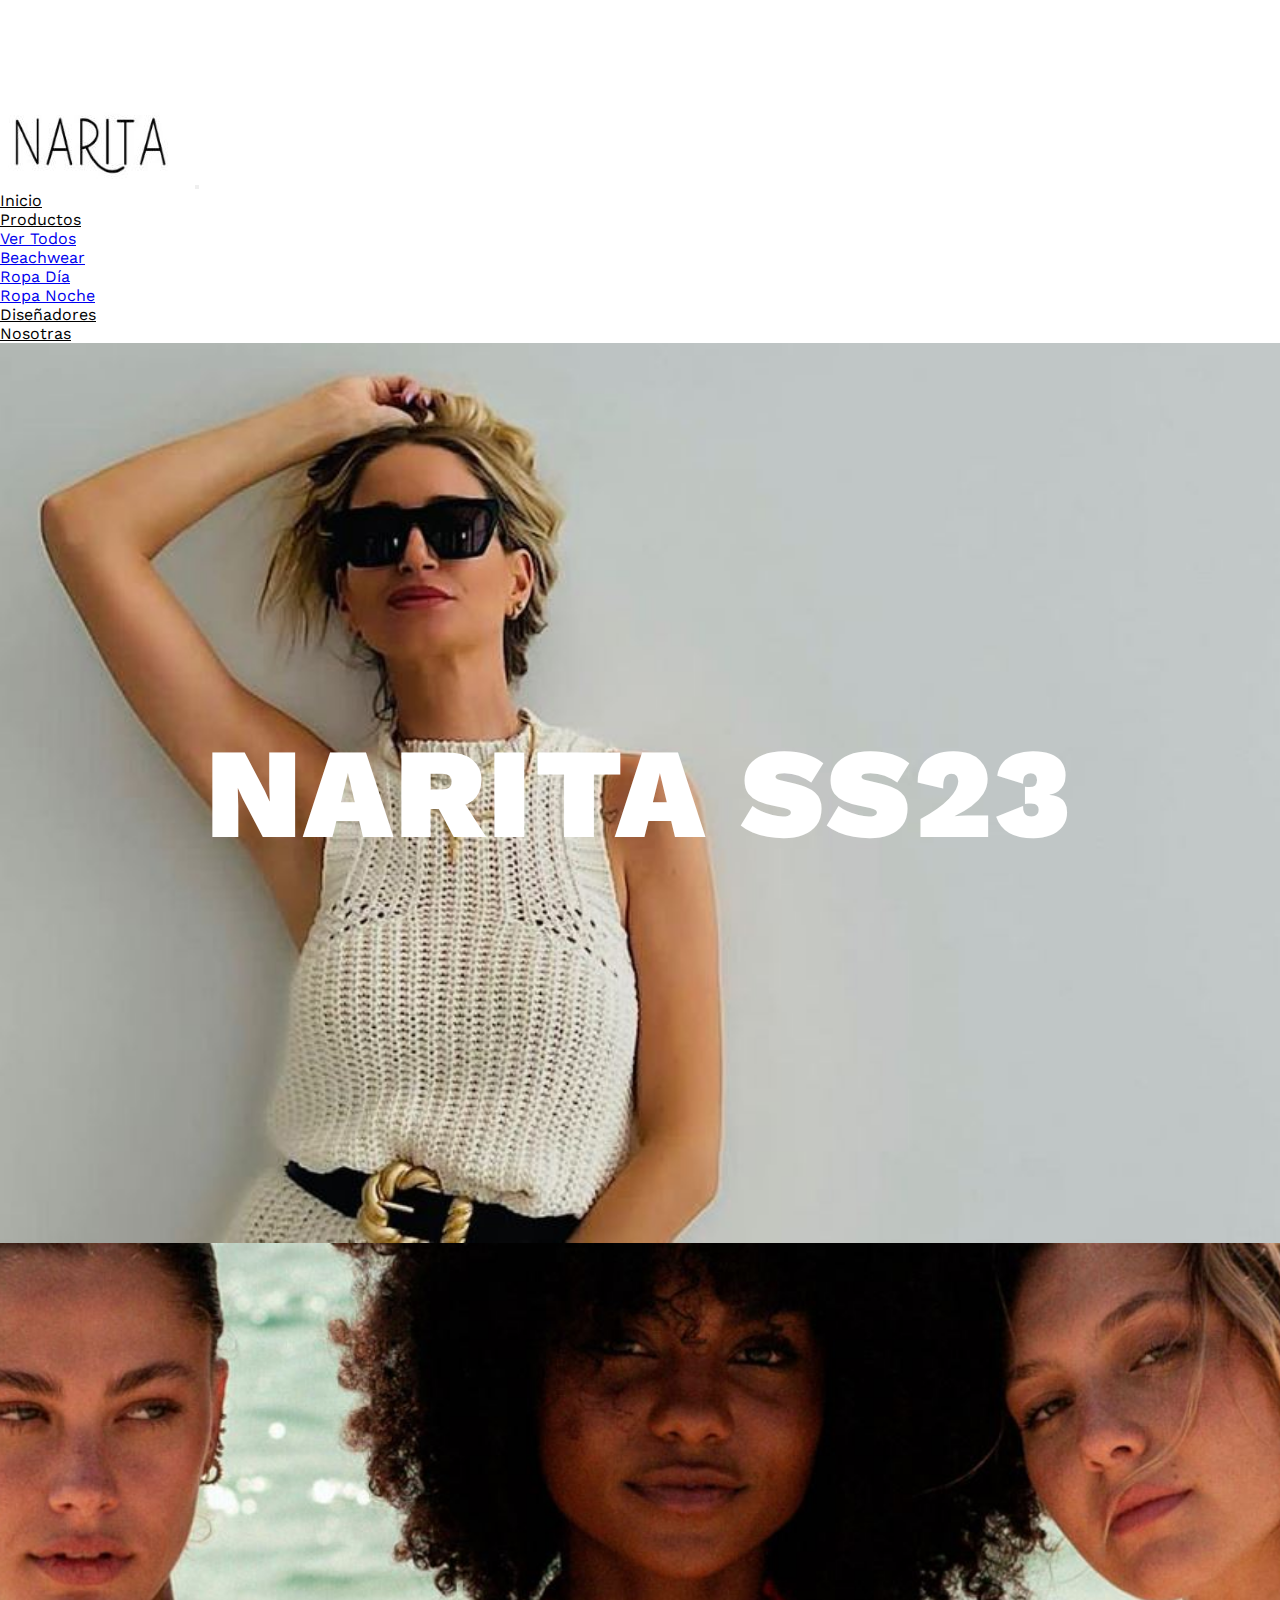
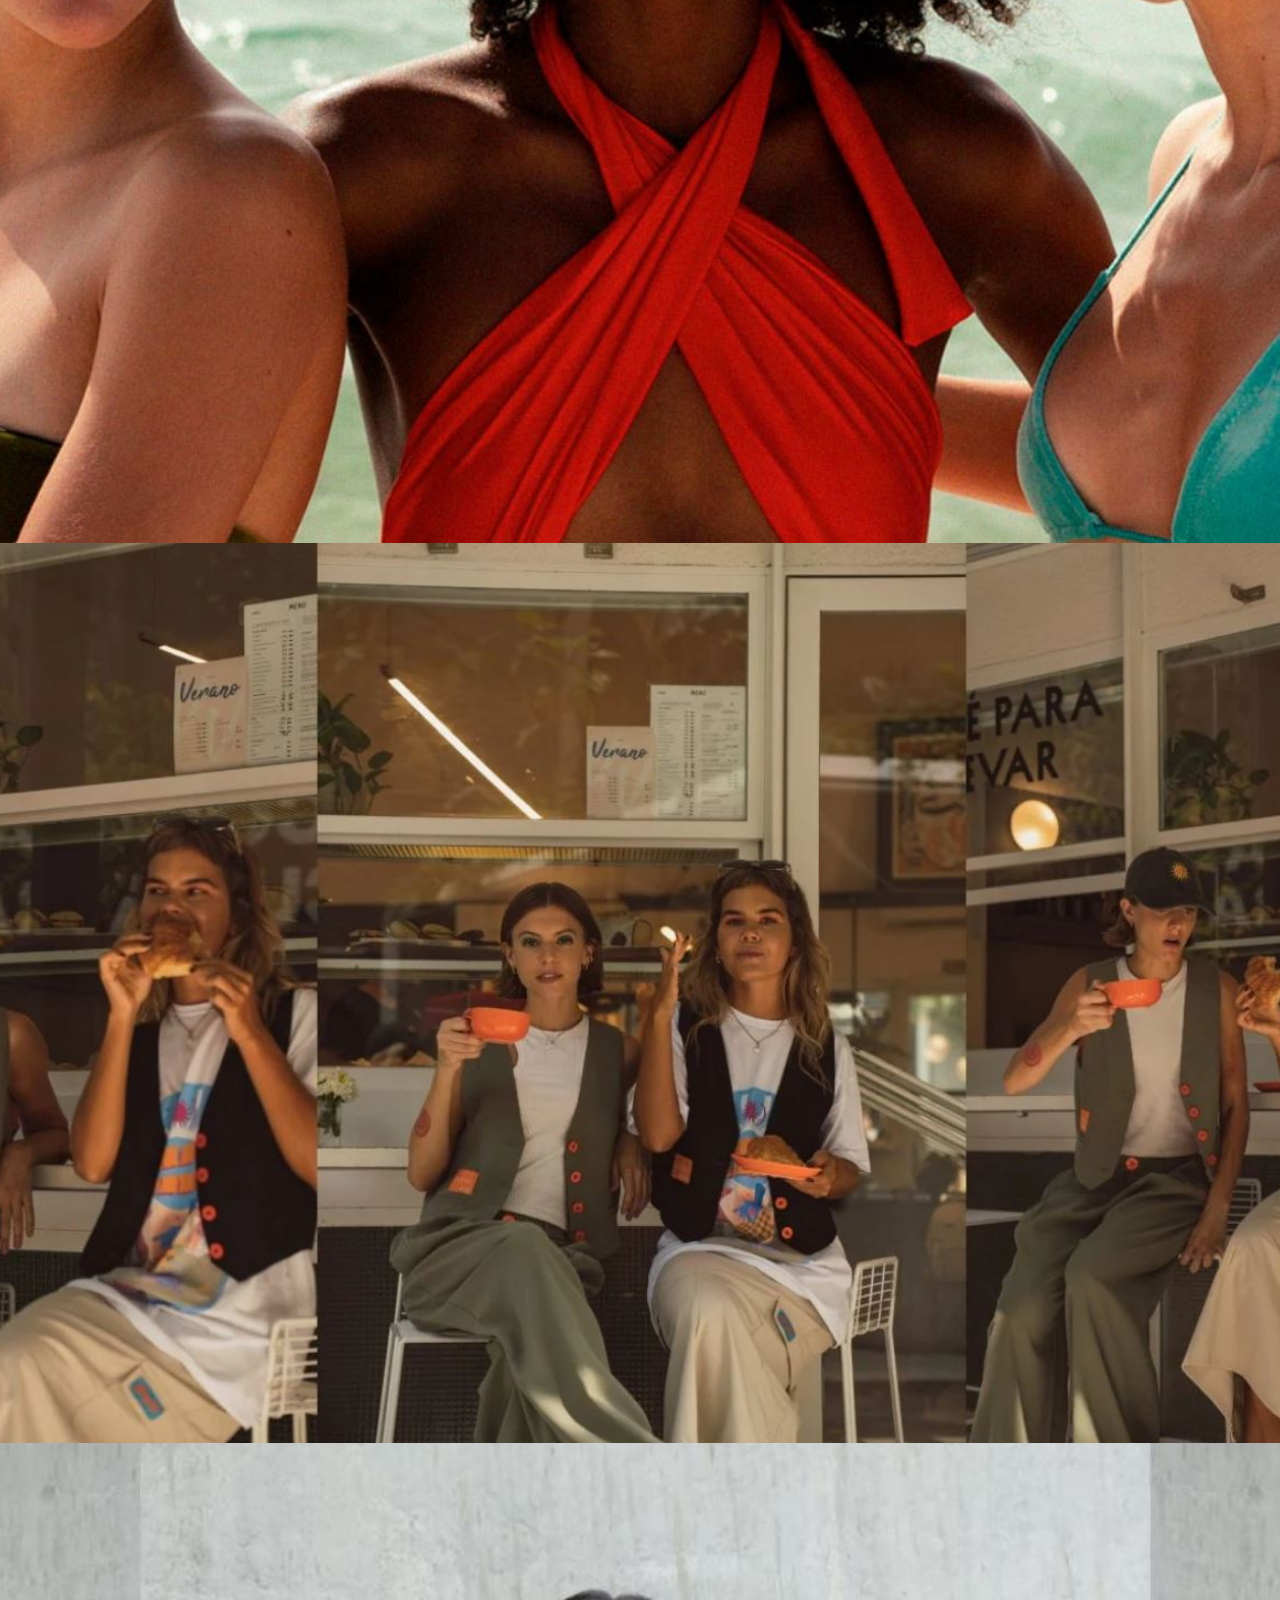
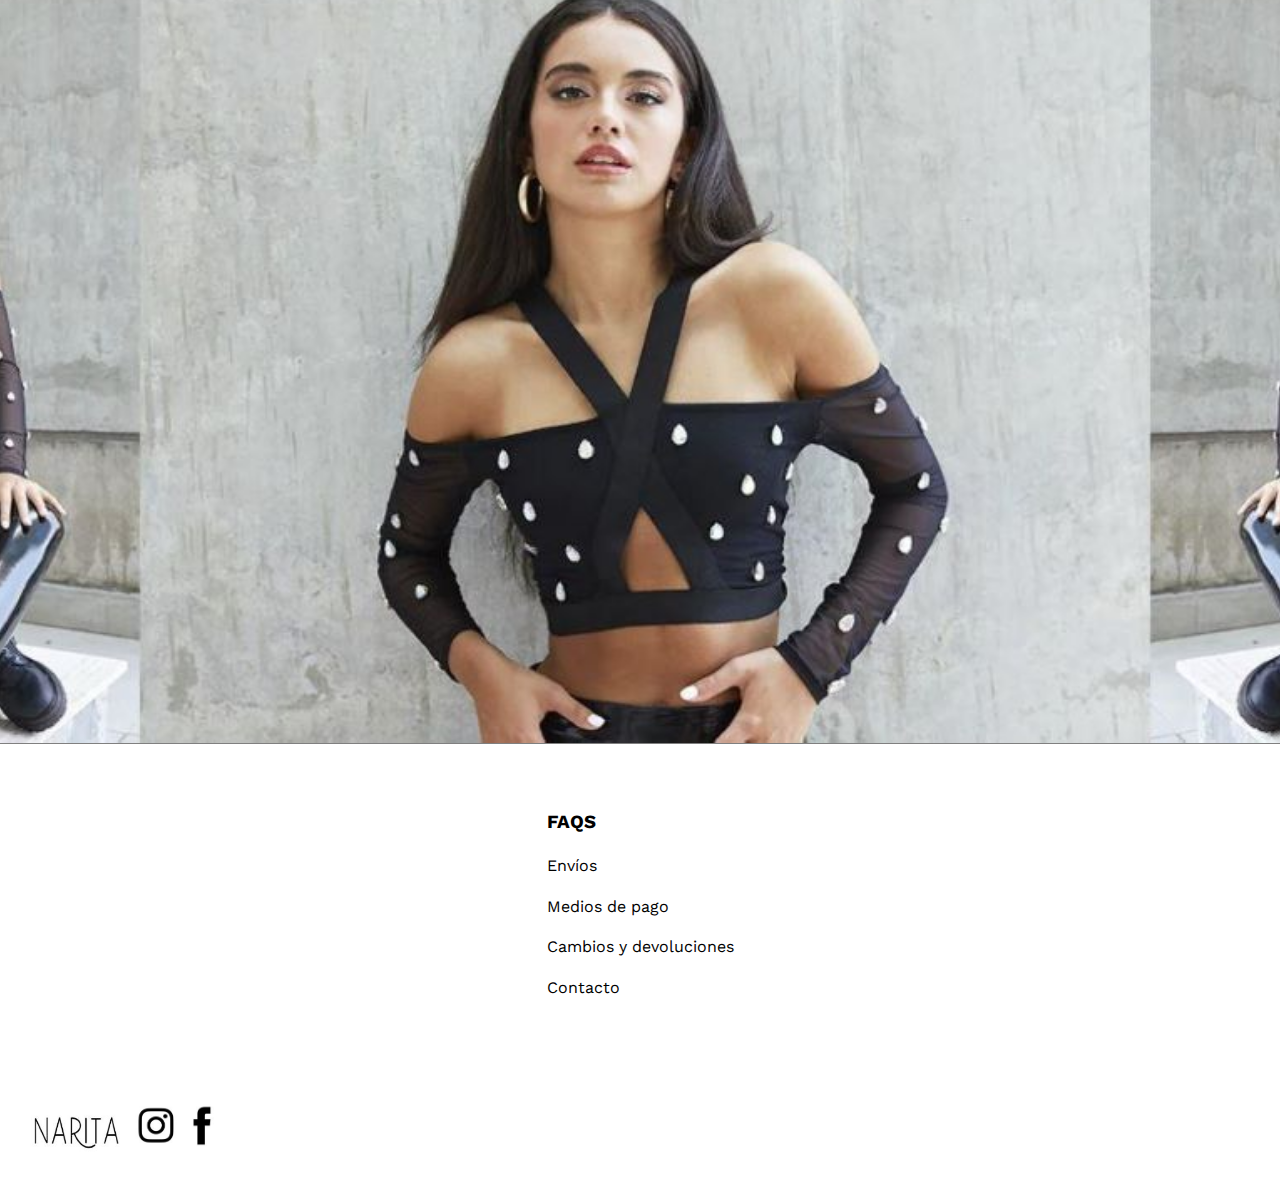
<file: index.html>
<!DOCTYPE html>
<html lang="en">
  <head>
    <meta charset="UTF-8">
    <meta http-equiv="X-UA-Compatible" content="IE=edge">
    <meta name="viewport" content="width=device-width, initial-scale=1.0">
    <link rel="shortcut icon" href="./imagenes/naritafavicon.png" type="image/x-icon">
    <link href="https://cdn.jsdelivr.net/npm/bootstrap@5.3.0-alpha1/dist/css/bootstrap.min.css" rel="stylesheet" integrity="sha384-GLhlTQ8iRABdZLl6O3oVMWSktQOp6b7In1Zl3/Jr59b6EGGoI1aFkw7cmDA6j6gD" crossorigin="anonymous">
    <link rel="stylesheet" href="https://cdn.jsdelivr.net/npm/bootstrap-icons@1.10.3/font/bootstrap-icons.css">
    <link href="https://unpkg.com/aos@2.3.1/dist/aos.css" rel="stylesheet">
    <link rel="stylesheet" href="./sass/style.css">
    <title>Narita - Shop Online</title>
    <meta name="description" content="Ropa y accesorios de moda. Precio y Calidad para looks chics y exclusivos. Envíos a todo el país y Cuotas sin interés.">
    <meta name="keywords" content="Narita, moda, ropa, beachwear, bikini, remeras, básicos, pantalones, Munay, Lamode, Marimba, Chelaloraa, Kenhia, Bonpland, envíos, cuotas sin interés">
  </head>

  <body>
    <header><!--Navegador con logo y menú-->
      <nav class="navbar fixed-top navbar-expand-lg bg-white border border-dark-subtle">
        <div class="container-fluid">
          <a class="navbar-brand " href="./index.html"> <img src="./imagenes/logo_narita.JPG" alt="Logo Narita" class="logonarita-class"></a>
          <button class="navbar-toggler" type="button" data-bs-toggle="collapse" data-bs-target="#navbarNavDropdown" aria-controls="navbarNavDropdown" aria-expanded="false" aria-label="Toggle navigation">
            <span class="navbar-toggler-icon"></span>
          </button>
          <div class="collapse navbar-collapse" id="navbarNavDropdown">
            <ul class="navbar-nav">
              <li class="nav-item">
                <a class="nav-link" aria-current="page" href="./index.html">Inicio</a>
              </li>
              <li class="nav-item dropdown">
                <a class="nav-link dropdown-toggle" href="./paginas/productos.html" role="button" data-bs-toggle="dropdown" aria-expanded="false">Productos</a>
                <ul class="dropdown-menu">
                  <li><a class="dropdown-item" href="./paginas/productos.html">Ver Todos</a></li>
                  <li><a class="dropdown-item" href="./paginas/productos.html#beachwear">Beachwear</a></li>
                  <li><a class="dropdown-item" href="./paginas/productos.html#dia">Ropa Día</a></li>
                  <li><a class="dropdown-item" href="./paginas/productos.html#noche">Ropa Noche</a></li>
                </ul>
              </li>
              <li class="nav-item">
                <a class="nav-link" href="./paginas/disenadores.html">Diseñadores</a>
              </li>
              <li class="nav-item">
                <a class="nav-link" href="./paginas/nosotras.html">Nosotras</a>
              </li>
                      
            </ul>
          </div>
        </div>
      </nav>
    </header>

   <main class="container-index">
      <div class="todos"> 
        <a class="arubro" href="./paginas/productos.html" target="_self"><h1 class="rubro">NARITA SS23</h1></a>
      </div>

      <div class="beach"> 
        <a class="arubro" href="./paginas/productos.html#beachwear" target="_self"><h2 data-aos="zoom-in" data-aos-duration="1500" class="rubro">BEACHWEAR</h2></a>
      </div>

      <div class="day">
        <a class="arubro" href="./paginas/productos.html#dia" target="_self"><h2 data-aos="zoom-in" data-aos-duration="1500" class="rubro">ROPA DÍA</h2></a>
      </div>

      <div class="night" >
        <a class="arubro" href="./paginas/productos.html#noche" target="_self"><h2 data-aos="zoom-in" data-aos-duration="1500" class="rubro">ROPA NOCHE</h2></a>
      </div>
        
                 
    </main>

    <footer>
      <div class="flexcontainer_footer_padre">
        <ul class="flexcontainer_footer">
          <li><h3>FAQS </h3></li>
          <li><a href="./paginas/condiciones.html#envios">Envíos</a></li>
          <li><a href="./paginas/condiciones.html#mediosdepago">Medios de pago</a></li>
          <li><a href="./paginas/condiciones.html#cambiosydevoluciones">Cambios y devoluciones</a></li>
          <li><a href="./paginas/nosotras.html#formulario">Contacto</a></li>
        </ul>
      </div>

      <div class="footer_redes">
        <img src="./imagenes/logo_narita.JPG" alt="Logo Narita">
        <a href="https://www.instagram.com/narita_moda/" target="_blank"><img src="./imagenes/logo_insta.JPG" alt="Logo Instagram"></a>
        <a href="https://www.facebook.com/people/narita_modayestilo/100063295504848/" target="_blank"><img src="./imagenes/logo_face.JPG" alt="Logo Facebook"></a>
        
      </div>
    </footer>
    <script src="https://cdn.jsdelivr.net/npm/bootstrap@5.3.0-alpha1/dist/js/bootstrap.bundle.min.js" integrity="sha384-w76AqPfDkMBDXo30jS1Sgez6pr3x5MlQ1ZAGC+nuZB+EYdgRZgiwxhTBTkF7CXvN" crossorigin="anonymous"></script>
    <script src="https://unpkg.com/aos@2.3.1/dist/aos.js"></script>
    <script>
      AOS.init();
    </script>
  </body>
</html>
</file>
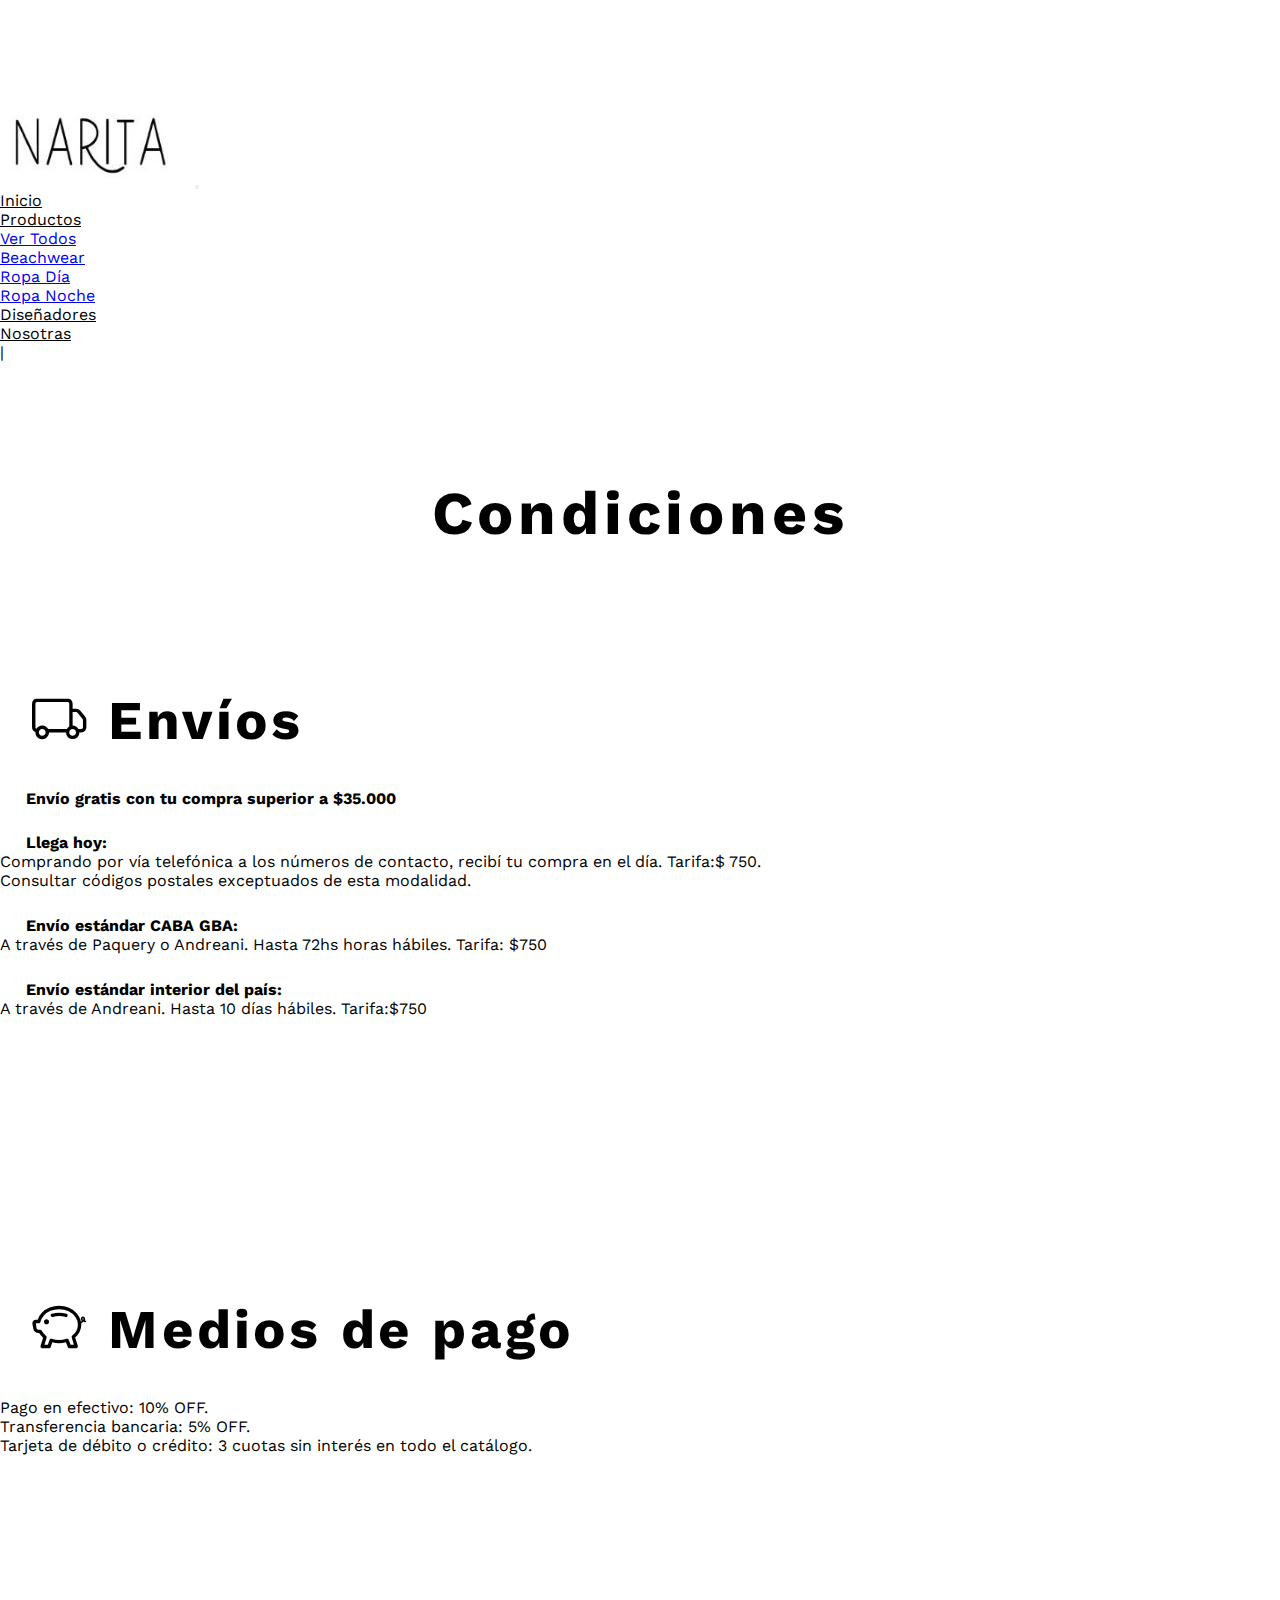
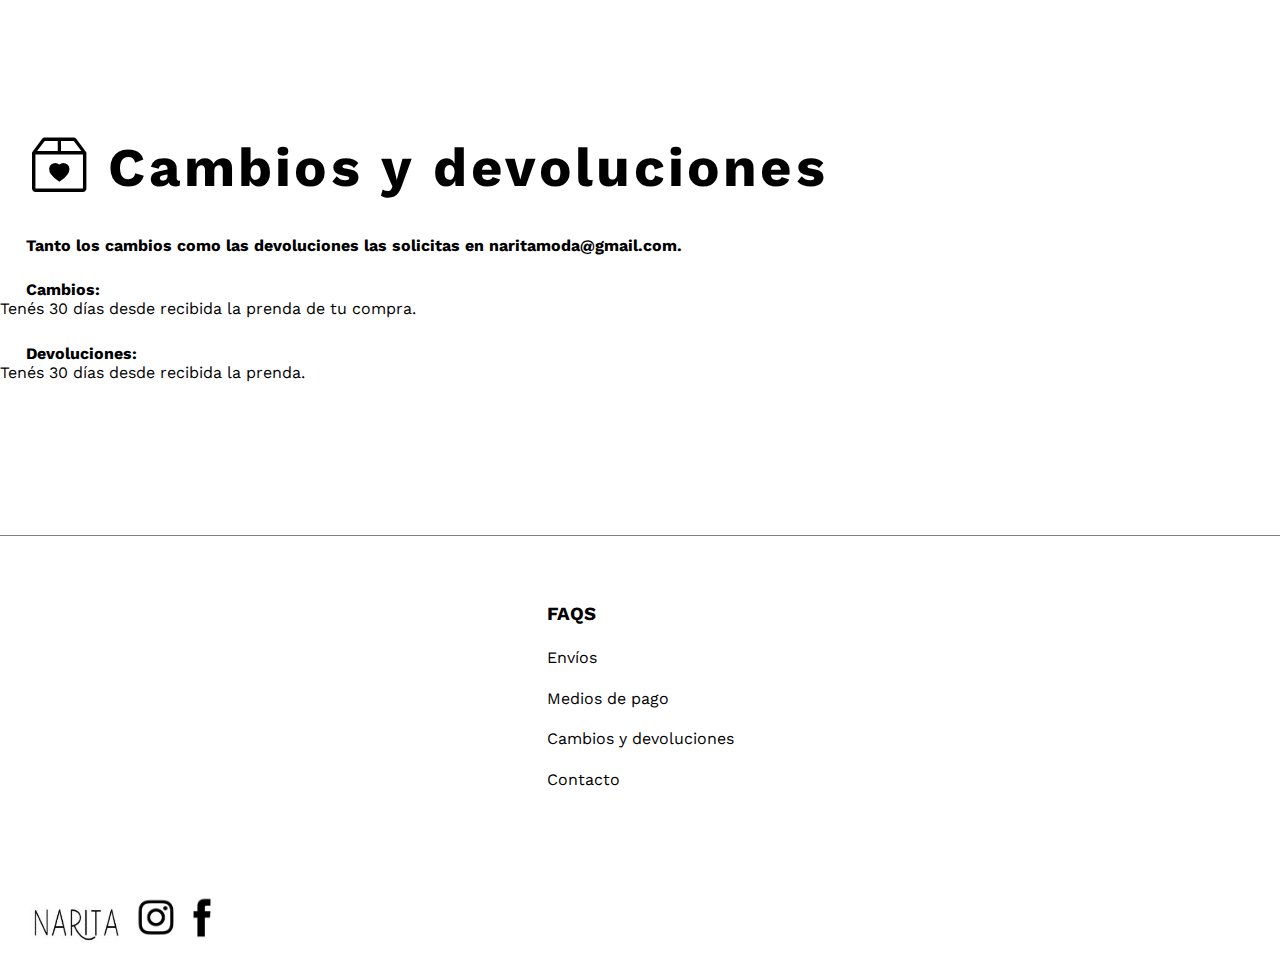
<file: paginas/condiciones.html>
<!DOCTYPE html>
<html lang="en">
  <head>
    <meta charset="UTF-8">
    <meta http-equiv="X-UA-Compatible" content="IE=edge">
    <meta name="viewport" content="width=device-width, initial-scale=1.0">
    <link rel="shortcut icon" href="../imagenes/naritafavicon.png" type="image/x-icon">
    <link href="https://cdn.jsdelivr.net/npm/bootstrap@5.3.0-alpha1/dist/css/bootstrap.min.css" rel="stylesheet" integrity="sha384-GLhlTQ8iRABdZLl6O3oVMWSktQOp6b7In1Zl3/Jr59b6EGGoI1aFkw7cmDA6j6gD" crossorigin="anonymous">
    <link rel="stylesheet" href="https://cdn.jsdelivr.net/npm/bootstrap-icons@1.10.3/font/bootstrap-icons.css">
    <link rel="stylesheet" href="../sass/style.css">
    <title>Condiciones de compra y Envíos Narita</title>
    <meta name="description" content="Shop online con envío a todo el país. Cuotas sin interés, Todos los medios de pago. Envíos bonificados.">
    <meta name="keywords" content="Narita, moda, ropa, beachwear, bikini, remeras, básicos, pantalones, Munay, Lamode, Marimba, Chelaloraa, Kenhia, Bonpland, envíos, cuotas sin interés">
  </head>
    
  <body>
    <header><!--Cabecera con logo y menú-->
      <nav class="navbar fixed-top navbar-expand-lg bg-white border border-dark-subtle">
        <div class="container-fluid">
          <a class="navbar-brand " href="../index.html"> <img src="../imagenes/logo_narita.JPG" alt="Logo Narita" class="logonarita-class"></a>
          <button class="navbar-toggler" type="button" data-bs-toggle="collapse" data-bs-target="#navbarNavDropdown" aria-controls="navbarNavDropdown" aria-expanded="false" aria-label="Toggle navigation">
            <span class="navbar-toggler-icon"></span>
          </button>
          <div class="collapse navbar-collapse" id="navbarNavDropdown">
            <ul class="navbar-nav">
              <li class="nav-item"><a class="nav-link active" aria-current="page" href="../index.html">Inicio</a></li>
              <li class="nav-item dropdown"><a class="nav-link dropdown-toggle" href="./productos.html" role="button" data-bs-toggle="dropdown" aria-expanded="false">Productos</a>
                <ul class="dropdown-menu">
                  <li><a class="dropdown-item" href="./productos.html">Ver Todos</a></li>
                  <li><a class="dropdown-item" href="./productos.html#beachwear">Beachwear</a></li>
                  <li><a class="dropdown-item" href="./productos.html#dia">Ropa Día</a></li>
                  <li><a class="dropdown-item" href="./productos.html#noche">Ropa Noche</a></li>
                </ul>
              </li>
              <li class="nav-item">
                <a class="nav-link" href="./disenadores.html">Diseñadores</a>
              </li>
              <li class="nav-item">
                <a class="nav-link" href="./nosotras.html">Nosotras</a>
              </li>
                    
            </ul>
          </div>
        </div>
      </nav>
    </header>| 

    
    <main>
      <div class="flex-tituloprincipal">
        <h1>Condiciones</h1>
      </div>
         
      <section id="envios" >
        <div class="flex-subtitulo">
          <h2  class="formato-subtitulo espacioparaid"><i class="bi bi-truck"></i> Envíos</h2> 
        </div>
         
        <div class="espacio-parrafos">
          <p  class="negrita">Envío gratis con tu compra superior a $35.000</p>
        </div>

        <div class="espacio-parrafos">
          <p class="negrita">Llega hoy:</P>
          <ul>
            <li><p>Comprando por vía telefónica a los números de contacto, recibí tu compra en el día. Tarifa:$ 750.</p></li>
            <li><p>Consultar códigos postales exceptuados de esta modalidad.</p> </li>
          </ul>
        </div>
                
        <div class="espacio-parrafos">
          <p class="negrita">Envío estándar CABA GBA:</p>
          <ul>
            <li><p>A través de Paquery o Andreani. Hasta 72hs horas hábiles. Tarifa: $750</p></li>
          </ul>
        </div>

        <div class="espacio-parrafos">
          <p class="negrita">Envío estándar interior del país:</p> 
          <ul>
            <li><p>A través de Andreani. Hasta 10 días hábiles. Tarifa:$750</p></li>
          </ul>
        </div>
               
      </section> 
      
      <section id="mediosdepago"  >
        <div class="flex-subtitulo">
          <h2  class="formato-subtitulo espacioparaid"><i class="bi bi-piggy-bank"></i> Medios de pago</h2> 
        </div>
      
       <div class="espacio-parrafos">
         <ul class="items">
           <li><p>Pago en efectivo: 10% OFF.</p></li>
            <li><p>Transferencia bancaria: 5% OFF.</p></li>
            <li><p>Tarjeta de débito o crédito: 3 cuotas sin interés en todo el catálogo.</p></li>
          </ul>
        </div>
            
      </section>

      <section id="cambiosydevoluciones">
        <div class="flex-subtitulo">
         <h2  class="formato-subtitulo espacioparaid"><i class="bi bi-box2-heart"></i> Cambios y devoluciones</h2> 
        </div>

        <div class="espacio-parrafos">
          <p  class="negrita">Tanto los cambios como las devoluciones las solicitas en naritamoda@gmail.com.</p>
        </div>
           
            
        <div class="espacio-parrafos">
          <p class="negrita">Cambios:</p>
          <ul>
            <li><p>Tenés 30 días desde recibida la prenda de tu compra.</p></li>
          </ul>
        </div>
              
       
        <div class="espacio-parrafos">
          <p class="negrita">Devoluciones:</p>
          <ul>
            <li><p>Tenés 30 días desde recibida la prenda.</p></li>
          </ul>
        </div>
      </section>

    </main>
    <footer>
      <div class="flexcontainer_footer_padre">
        <ul class="flexcontainer_footer">
          <li><h3>FAQS </h3></li>
          <li><a href="./condiciones.html#envios">Envíos</a></li>
          <li><a href="./condiciones.html#mediosdepago">Medios de pago</a></li>
          <li><a href="./condiciones.html#cambiosydevoluciones">Cambios y devoluciones</a></li>
          <li><a href="./nosotras.html#formulario">Contacto</a></li>
        </ul>
      </div>

      <div class="footer_redes">
        <img src="../imagenes/logo_narita.JPG" alt="Logo Narita">
        <a href="https://www.instagram.com/narita_moda/" target="_blank"><img src="../imagenes/logo_insta.JPG" alt="Logo Instagram"></a>
        <a href="https://www.facebook.com/people/narita_modayestilo/100063295504848/" target="_blank"><img src="../imagenes/logo_face.JPG" alt="Logo Facebook"></a>
      </div>
    </footer>
        
    <script src="https://cdn.jsdelivr.net/npm/bootstrap@5.3.0-alpha1/dist/js/bootstrap.bundle.min.js" integrity="sha384-w76AqPfDkMBDXo30jS1Sgez6pr3x5MlQ1ZAGC+nuZB+EYdgRZgiwxhTBTkF7CXvN" crossorigin="anonymous"></script>
  </body>
</html>
</file>
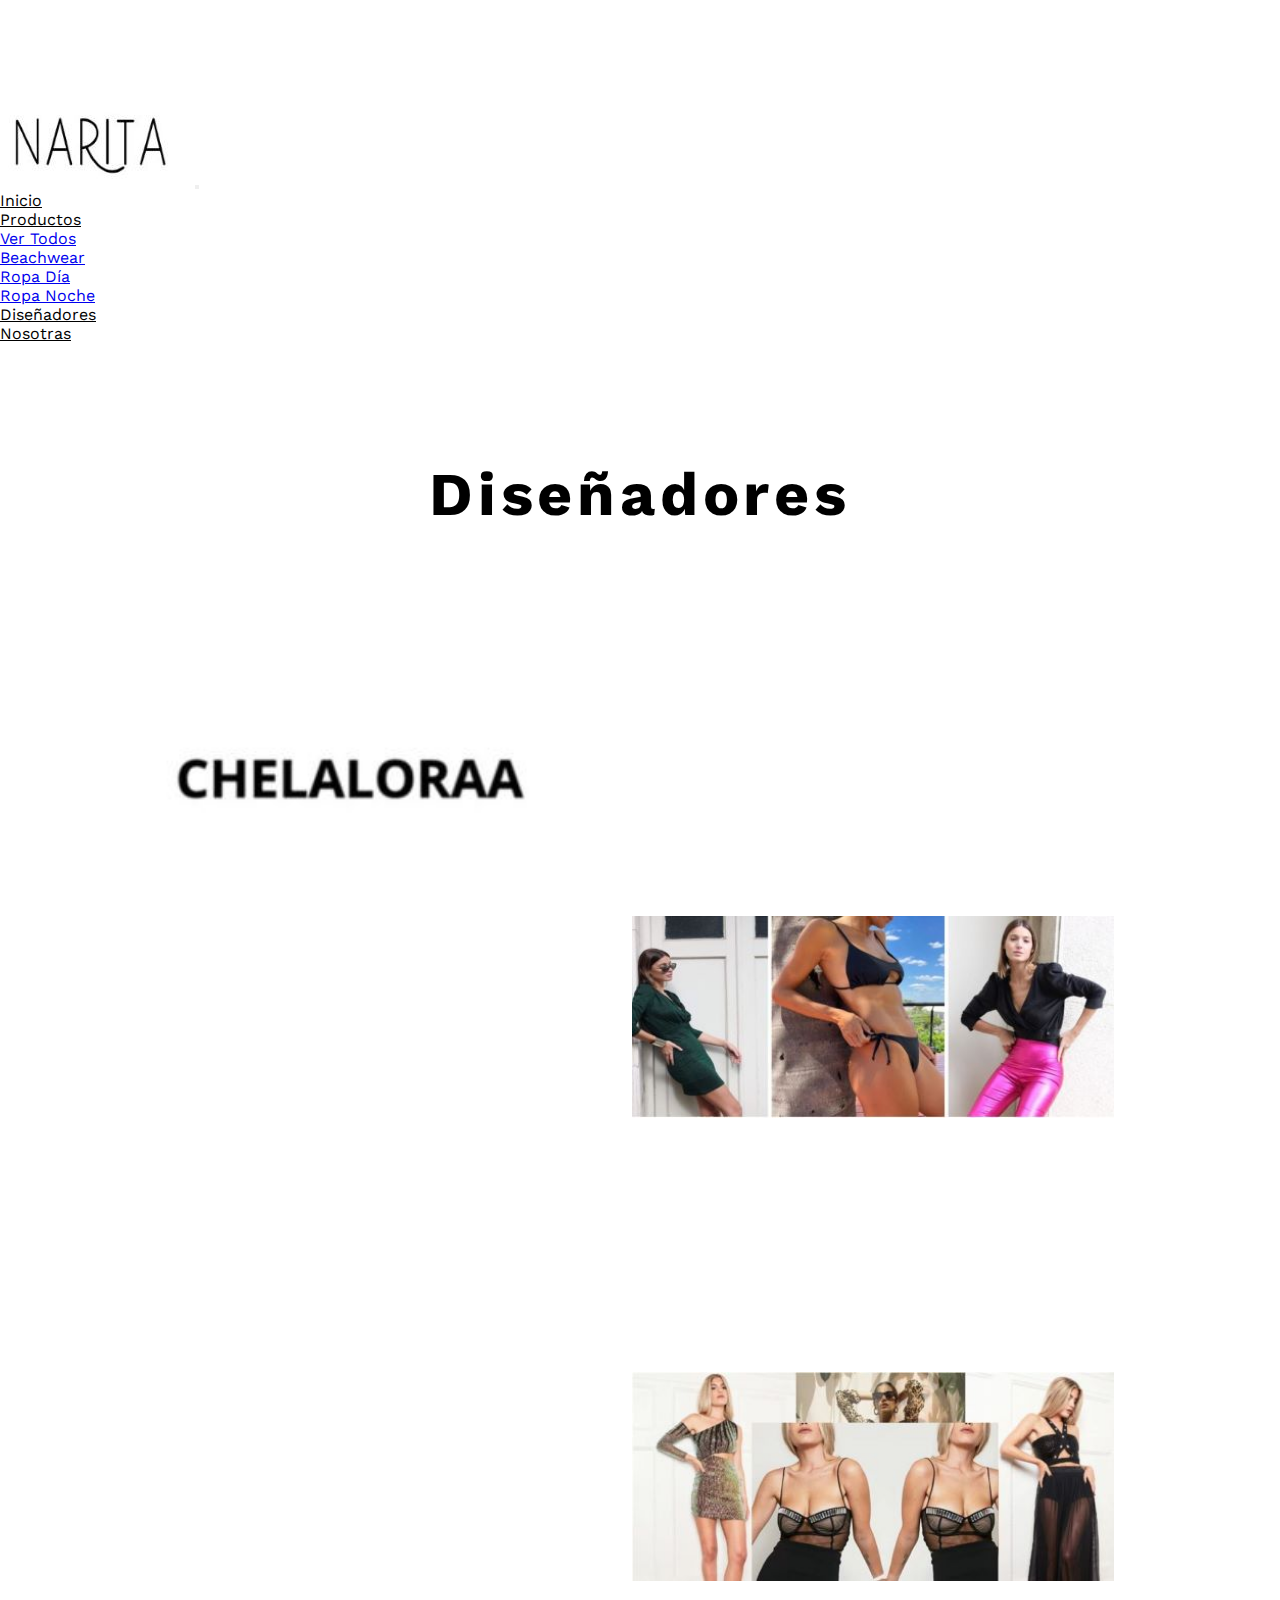
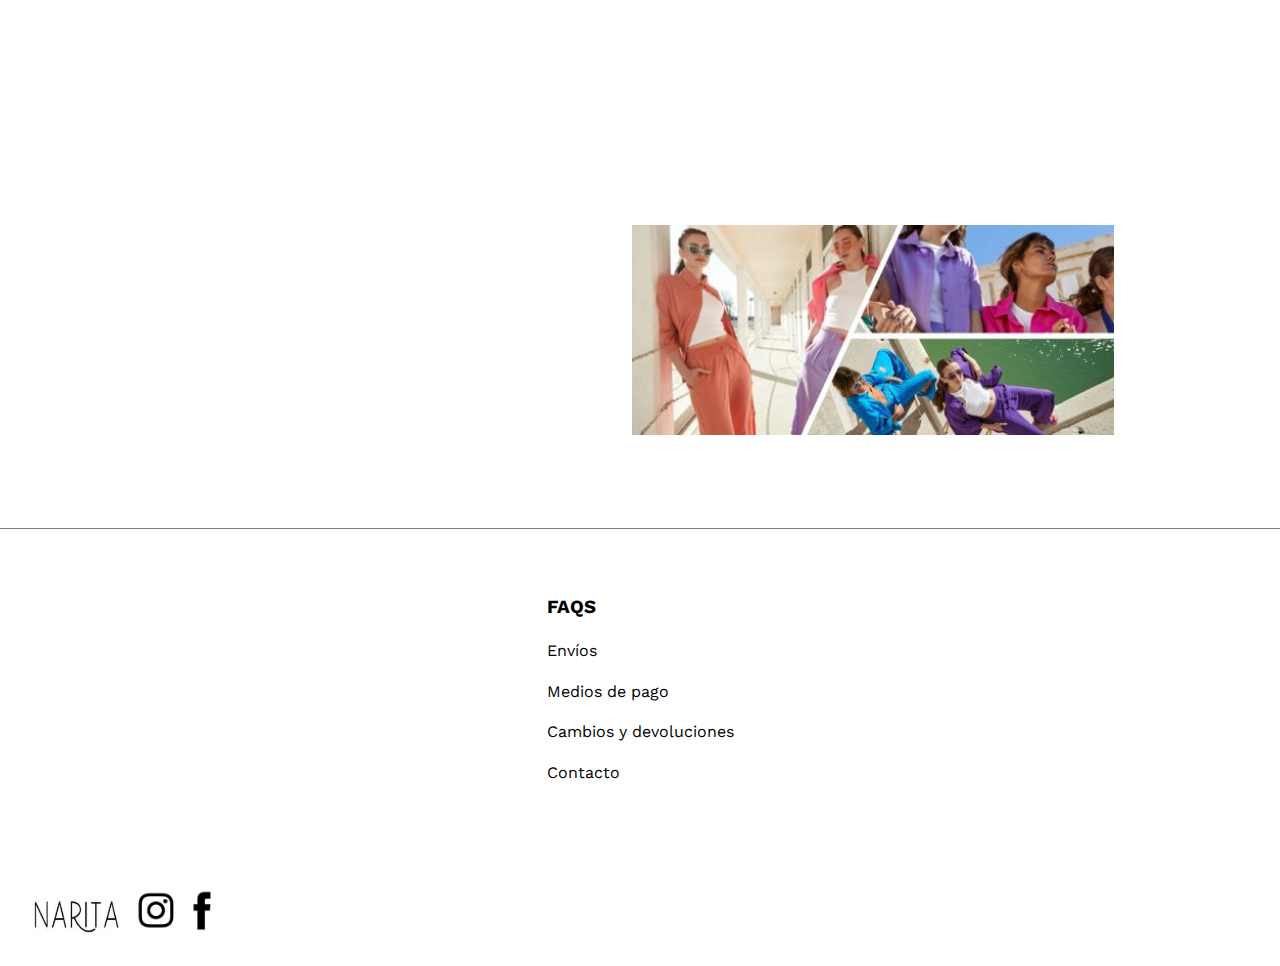
<file: paginas/disenadores.html>
<!DOCTYPE html>
<html lang="en">
    <head>
      <meta charset="UTF-8">
      <meta http-equiv="X-UA-Compatible" content="IE=edge">
      <meta name="viewport" content="width=device-width, initial-scale=1.0">
      <link rel="shortcut icon" href="../imagenes/naritafavicon.png" type="image/x-icon">
      <link href="https://cdn.jsdelivr.net/npm/bootstrap@5.3.0-alpha1/dist/css/bootstrap.min.css" rel="stylesheet" integrity="sha384-GLhlTQ8iRABdZLl6O3oVMWSktQOp6b7In1Zl3/Jr59b6EGGoI1aFkw7cmDA6j6gD" crossorigin="anonymous">
      <link rel="stylesheet" href="https://cdn.jsdelivr.net/npm/bootstrap-icons@1.10.3/font/bootstrap-icons.css">
      <link href="https://unpkg.com/aos@2.3.1/dist/aos.css" rel="stylesheet">
      <link rel="stylesheet" href="../sass/style.css">
      <title>Diseñadores Narita</title>
      <meta name="description" content="Descubrí las mejores marcas de ropa de mujer. Tendencia y moda para looks femeninos, sexys y exclusivos.">
      <meta name="keywords" content="Narita, moda, ropa, beachwear, bikini, remeras, básicos, pantalones, Munay, Lamode, Marimba, Chelaloraa, Kenhia, Bonpland, envíos, cuotas sin interés">
    </head>
    
    <body>
      <header><!--Cabecera con logo y menú-->
        <nav class="navbar fixed-top navbar-expand-lg bg-white border border-dark-subtle">
          <div class="container-fluid">
            <a class="navbar-brand " href="../index.html"> <img src="../imagenes/logo_narita.JPG" alt="Logo Narita" class="logonarita-class"></a>
            <button class="navbar-toggler" type="button" data-bs-toggle="collapse" data-bs-target="#navbarNavDropdown" aria-controls="navbarNavDropdown" aria-expanded="false" aria-label="Toggle navigation">
              <span class="navbar-toggler-icon"></span>
            </button>
            <div class="collapse navbar-collapse" id="navbarNavDropdown">
              <ul class="navbar-nav">
                <li class="nav-item"> <a class="nav-link active" aria-current="page" href="../index.html">Inicio</a>
                </li>
                <li class="nav-item dropdown">
                  <a class="nav-link dropdown-toggle" href="./productos.html" role="button" data-bs-toggle="dropdown" aria-expanded="false">Productos</a>
                  <ul class="dropdown-menu">
                    <li><a class="dropdown-item" href="./productos.html">Ver Todos</a></li>
                    <li><a class="dropdown-item" href="./productos.html#beachwear">Beachwear</a></li>
                    <li><a class="dropdown-item" href="./productos.html#dia">Ropa Día</a></li>
                    <li><a class="dropdown-item" href="./productos.html#noche">Ropa Noche</a></li>
                  </ul>
                </li>
                <li class="nav-item">
                  <a class="nav-link" href="./disenadores.html">Diseñadores</a>
                </li>
                <li class="nav-item">
                  <a class="nav-link" href="./nosotras.html">Nosotras</a>
                </li>
                      
              </ul>
            </div>
          </div>
        </nav>
      </header>

      <main>
        <div class="flex-tituloprincipal">
          <h1 class="formato-titulo">Diseñadores</h1>
        </div>
            
        <div class="gridpadre-disenadores">
          <img data-aos="zoom-in" data-aos-duration="1500" src="../imagenes/logo_chelaloraa.JPG" alt="Logo Chelaloraa">
          <iframe src="https://www.youtube.com/embed/dvaAY2ZC_iU" title="YouTube video player" frameborder="0" allow="accelerometer; autoplay; clipboard-write; encrypted-media; gyroscope; picture-in-picture; web-share" allowfullscreen></iframe>
          
          <img data-aos="zoom-in" data-aos-duration="1500" src="../imagenes/logo_kenhia.JPG" alt="Logo Kenhia"/>
          <img  src="../imagenes/imagen_kenhia.JPG" alt="Modelos usando marca Kenhia"/>     
          
          <img data-aos="zoom-in" data-aos-duration="1500" src="../imagenes/logo_santamarialamode.JPG" alt="Logo Lamode"/>
          <iframe src="https://www.youtube.com/embed/qiWwsm0UZH8" title="YouTube video player" frameborder="0" allow="accelerometer; autoplay; clipboard-write; encrypted-media; gyroscope; picture-in-picture; web-share" allowfullscreen></iframe>
          
          <img data-aos="zoom-in" data-aos-duration="1500" src="../imagenes/logo_laurabonpland.JPG" alt="Logo Laura Bonpland">     
          <img   src="../imagenes/imagen_laurabonpland.JPG" alt="Imágen LB"/>
          
          <img data-aos="zoom-in" data-aos-duration="1500" src="../imagenes/logo_marimba.JPG" alt="Logo Marimba"/>
          <iframe  src="https://www.youtube.com/embed/65J1CU6kIkw" title="YouTube video player" frameborder="0" allow="accelerometer; autoplay; clipboard-write; encrypted-media; gyroscope; picture-in-picture; web-share" allowfullscreen></iframe>
               
          <img data-aos="zoom-in" data-aos-duration="1500" src="../imagenes/logo_munay.JPG" alt="Logo Munay"/>
          <img  src="../imagenes/imagen_munay.JPG" alt="Imágen Munay"/>
                  
        </div>
                    
      </main>

    <footer>
      <div class="flexcontainer_footer_padre">
        <ul class="flexcontainer_footer">
          <li><h3>FAQS </h3></li>
          <li><a href="./condiciones.html#envios">Envíos</a></li>
          <li><a href="./condiciones.html#mediosdepago">Medios de pago</a></li>
          <li><a href="./condiciones.html#cambiosydevoluciones">Cambios y devoluciones</a></li>
          <li><a href="./nosotras.html#formulario">Contacto</a></li>
        </ul>
      </div>

      <div class="footer_redes">
        <img src="../imagenes/logo_narita.JPG" alt="Logo Narita">
        <a href="https://www.instagram.com/narita_moda/" target="_blank"><img src="../imagenes/logo_insta.JPG" alt="Logo Instagram"></a>
        <a href="https://www.facebook.com/people/narita_modayestilo/100063295504848/" target="_blank"><img src="../imagenes/logo_face.JPG" alt="Logo Facebook"></a>
        
      </div>
    </footer>

    <script src="https://cdn.jsdelivr.net/npm/bootstrap@5.3.0-alpha1/dist/js/bootstrap.bundle.min.js" integrity="sha384-w76AqPfDkMBDXo30jS1Sgez6pr3x5MlQ1ZAGC+nuZB+EYdgRZgiwxhTBTkF7CXvN" crossorigin="anonymous"></script>
    
    <script src="https://unpkg.com/aos@2.3.1/dist/aos.js"></script> 
    <script>
      AOS.init();
    </script>
  </body>
</html>
</file>
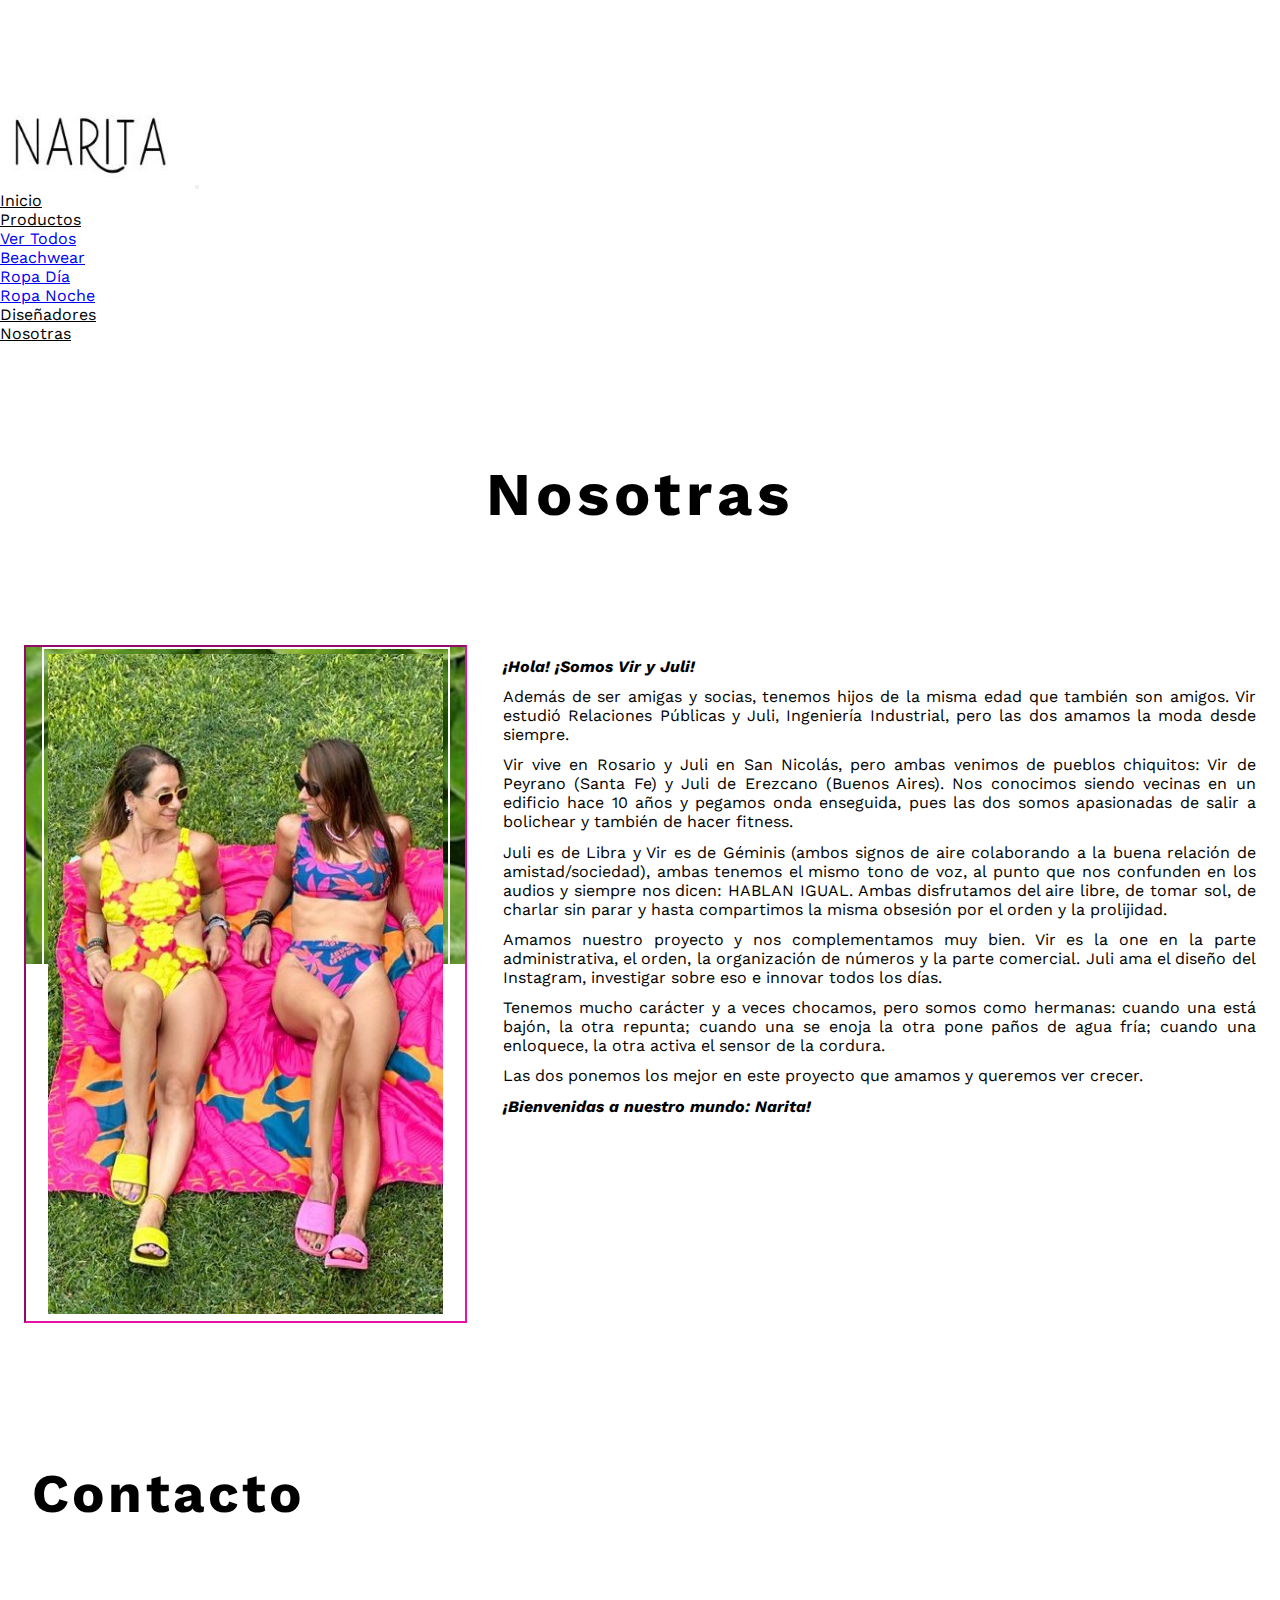
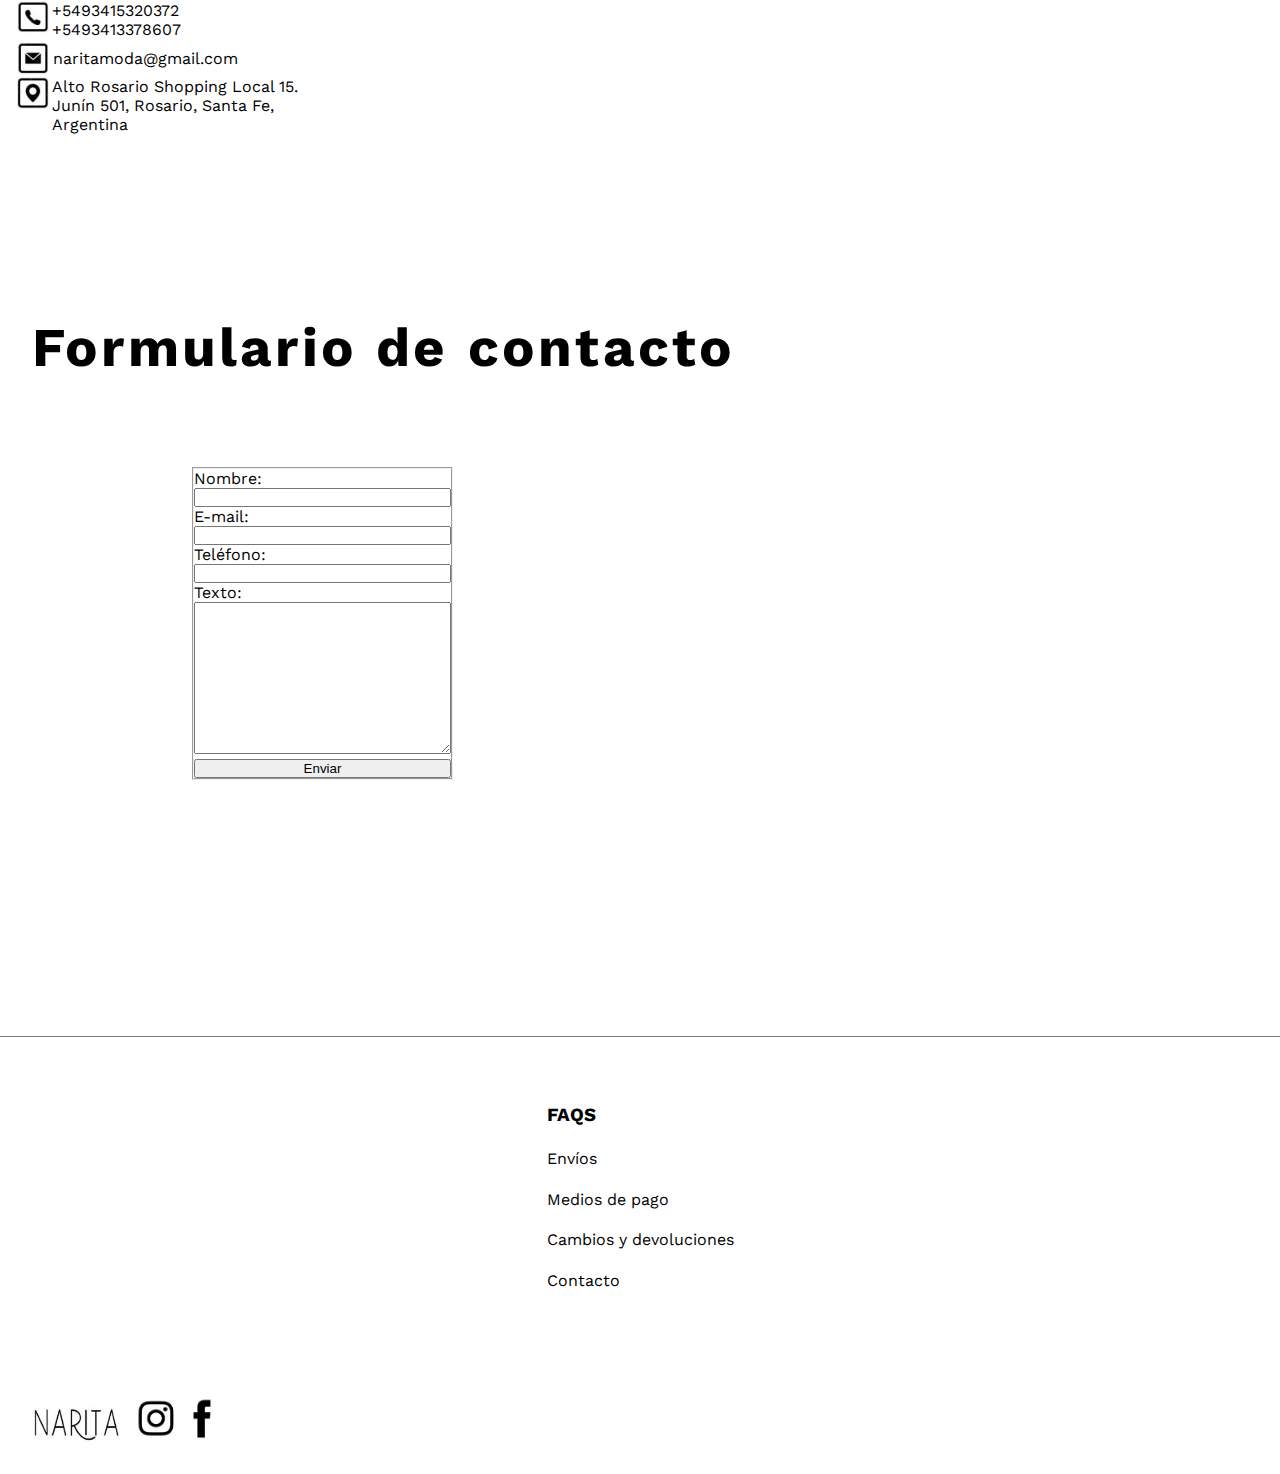
<file: paginas/nosotras.html>
<!DOCTYPE html>
<html lang="en">
  <head>
    <meta charset="UTF-8">
    <meta http-equiv="X-UA-Compatible" content="IE=edge">
    <meta name="viewport" content="width=device-width, initial-scale=1.0">
    <link rel="shortcut icon" href="../imagenes/naritafavicon.png" type="image/x-icon">
    <link href="https://cdn.jsdelivr.net/npm/bootstrap@5.3.0-alpha1/dist/css/bootstrap.min.css" rel="stylesheet" integrity="sha384-GLhlTQ8iRABdZLl6O3oVMWSktQOp6b7In1Zl3/Jr59b6EGGoI1aFkw7cmDA6j6gD" crossorigin="anonymous">
    <link rel="stylesheet" href="https://cdn.jsdelivr.net/npm/bootstrap-icons@1.10.3/font/bootstrap-icons.css">
   
    <link rel="stylesheet" href="../sass/style.css">
    <title>Nosotras Narita</title>
    <meta name="description" content="Sé parte de nuestro proyecto Narita. Contactanos para potenciar tu look con ropa y accesorios más chics y exclusivos.">
    <meta name="keywords" content="Narita, moda, ropa, beachwear, bikini, remeras, básicos, pantalones, Munay, Lamode, Marimba, Chelaloraa, Kenhia, Bonpland, envíos, cuotas sin interés">
    </head>

  <body>
    <header><!--Cabecera con logo y menú-->
      <nav class="navbar fixed-top navbar-expand-lg bg-white border border-dark-subtle">
        <div class="container-fluid">
          <a class="navbar-brand " href="../index.html"> <img src="../imagenes/logo_narita.JPG" alt="Logo Narita" class="logonarita-class"></a>
          <button class="navbar-toggler" type="button" data-bs-toggle="collapse" data-bs-target="#navbarNavDropdown" aria-controls="navbarNavDropdown" aria-expanded="false" aria-label="Toggle navigation">
            <span class="navbar-toggler-icon"></span>
          </button>
          <div class="collapse navbar-collapse" id="navbarNavDropdown">
            <ul class="navbar-nav">
              <li class="nav-item"><a class="nav-link active" aria-current="page" href="../index.html">Inicio</a></li>
              <li class="nav-item dropdown">
                <a class="nav-link dropdown-toggle" href="./productos.html" role="button" data-bs-toggle="dropdown" aria-expanded="false">Productos
                </a>
                <ul class="dropdown-menu">
                  <li><a class="dropdown-item" href="./productos.html">Ver Todos</a></li>
                  <li><a class="dropdown-item" href="./productos.html#beachwear">Beachwear</a></li>
                  <li><a class="dropdown-item" href="./productos.html#dia">Ropa Día</a></li>
                  <li><a class="dropdown-item" href="./productos.html#noche">Ropa Noche</a></li>
                </ul>
              </li>
              <li class="nav-item"><a class="nav-link" href="./disenadores.html">Diseñadores</a></li>
              <li class="nav-item"><a class="nav-link" href="./nosotras.html">Nosotras</a></li>
            </ul>
          </div>
        </div>
      </nav>
    </header>

    <main>  
      <div class="flex-tituloprincipal">
        <h1>Nosotras</h1>
      </div>
           
      <div class="paginacompartida">
        <div class="contenedor-imgnosotras">
          <img class="fotoretrato" src="../imagenes/imagen_nosotras.jpg" alt="Foto fundadoras Narita">
        </div>
        <section class="texto">
          <p class="parrafo-resaltado">¡Hola! ¡Somos Vir y Juli!</p>
          <p>Además de ser amigas y socias, tenemos hijos de la misma edad que también son amigos.
           Vir estudió Relaciones Públicas y Juli, Ingeniería Industrial, pero las dos amamos la moda desde siempre.</p>
          <p>Vir vive en Rosario y Juli en San Nicolás, pero ambas venimos de pueblos chiquitos: Vir de Peyrano (Santa Fe) y Juli de Erezcano (Buenos Aires). Nos conocimos siendo vecinas en un edificio hace 10 años y pegamos onda enseguida, pues las dos somos apasionadas de salir a bolichear y también de hacer fitness.</p>
          <p>Juli es de Libra y Vir es de Géminis (ambos signos de aire colaborando a la buena relación de amistad/sociedad), ambas tenemos el mismo tono de voz, al punto que nos confunden en los audios y siempre nos dicen: HABLAN IGUAL. Ambas disfrutamos del aire libre, de tomar sol, de charlar sin parar y hasta compartimos la misma obsesión por el orden y la prolijidad.</p>
          <p> Amamos nuestro proyecto y nos complementamos muy bien. Vir es la one en la parte administrativa, el orden, la organización de números y la parte comercial. Juli ama el diseño del Instagram, investigar sobre eso e innovar todos los días.</p>
          <p> Tenemos mucho carácter y a veces chocamos, pero somos como hermanas: cuando una está bajón, la otra repunta; cuando una se enoja la otra pone paños de agua fría; cuando una enloquece, la otra activa el sensor de la cordura.</p>            
          <p>Las dos ponemos los mejor en este proyecto que amamos y queremos ver crecer.</p>
          <p class="parrafo-resaltado">¡Bienvenidas a nuestro mundo: Narita!</p>
        </section>

      </div>

      <section id="formulario">
        <div class="flex-subtitulo">
          <h2 class="formato-subtitulo espacioparaid">Contacto</h2>
        </div>
                
        <div class="flex-contacto">
          <div class="itemscontacto">
            <div class="datos-contacto">
              <img  src="../imagenes/icono_telefono.JPG" alt="Ícono de teléfono" >
              <div class="datos-contacto-p">
                <p class="contactop">+5493415320372</p>
                <p class="contactop">+5493413378607</p>
              </div>
            </div>

            <div class="datos-contacto">
              <img  src="../imagenes/icono_mail.JPG" alt="Ícono de mail" >
              <div class="datos-contacto-p">
                <p class="contactop">naritamoda@gmail.com</p>
              </div> 
            </div>
              
            <div class="datos-contacto">
              <img src="../imagenes/icono_ubicacion.JPG" alt="Ícono de ubicación" class="prelativoimg">
              <div class="datos-contacto-p">
                <p>Alto Rosario Shopping Local 15.</p>
                <p>Junín 501, Rosario, Santa Fe, Argentina</p>             
              </div>
            </div>   
          </div>

          <iframe src="https://www.google.com/maps/embed?pb=!1m18!1m12!1m3!1d3348.914978821528!2d-60.66993518598074!3d-32.926844480927!2m3!1f0!2f0!3f0!3m2!1i1024!2i768!4f13.1!3m3!1m2!1s0x95b654abc3ab1d5f%3A0x2f90ce97db2c5a6!2sAlto%20Rosario%20Shopping.!5e0!3m2!1ses-419!2sar!4v1676570844310!5m2!1ses-419!2sar"  style="border:0;" allowfullscreen="" loading="lazy" referrerpolicy="no-referrer-when-downgrade" class="iframe rounded-pill" ></iframe>
        </div>
      </section>
           
      <section>
        <div class="flex-subtitulo">
          <h2 class="formato-subtitulo espacioparaid">Formulario de contacto</h2>
        </div>
              
        <div class="flex-formulario">
          <form action="" >
            <fieldset class="fieldset">
              <label for="nombre" >Nombre:</label>
              <input type="text" id="nombre">

              <label for="mail" >E-mail:</label>
              <input type="email" id="mail" >

              <label for="telefono"label>Teléfono:</label>
              <input type="tel id" id="telefono">

              <label for="texto" class="formato-formulario">Texto:</label>
              <textarea name="" id="texto" cols="30" rows="10"></textarea>
              
              <input type="submit" value="Enviar" id="margen">
            </fieldset>
          </form>
        </div>
      </section>
    </main>

    <footer>
      <div class="flexcontainer_footer_padre">
        <ul class="flexcontainer_footer">
          <li><h3>FAQS </h3></li>
          <li><a href="./condiciones.html#envios">Envíos</a></li>
          <li><a href="./condiciones.html#mediosdepago">Medios de pago</a></li>
          <li><a href="./condiciones.html#cambiosydevoluciones">Cambios y devoluciones</a></li>
          <li><a href="./nosotras.html#formulario">Contacto</a></li>
        </ul>
      </div>

      <div class="footer_redes">
        <img src="../imagenes/logo_narita.JPG" alt="Logo Narita">
        <a href="https://www.instagram.com/narita_moda/" target="_blank"><img src="../imagenes/logo_insta.JPG" alt="Logo Instagram"></a>
        <a href="https://www.facebook.com/people/narita_modayestilo/100063295504848/" target="_blank"><img src="../imagenes/logo_face.JPG" alt="Logo Facebook"></a>
        
      </div>
    </footer>
    <script src="https://cdn.jsdelivr.net/npm/bootstrap@5.3.0-alpha1/dist/js/bootstrap.bundle.min.js" integrity="sha384-w76AqPfDkMBDXo30jS1Sgez6pr3x5MlQ1ZAGC+nuZB+EYdgRZgiwxhTBTkF7CXvN" crossorigin="anonymous"></script>
    
  </body>


</html>
</file>
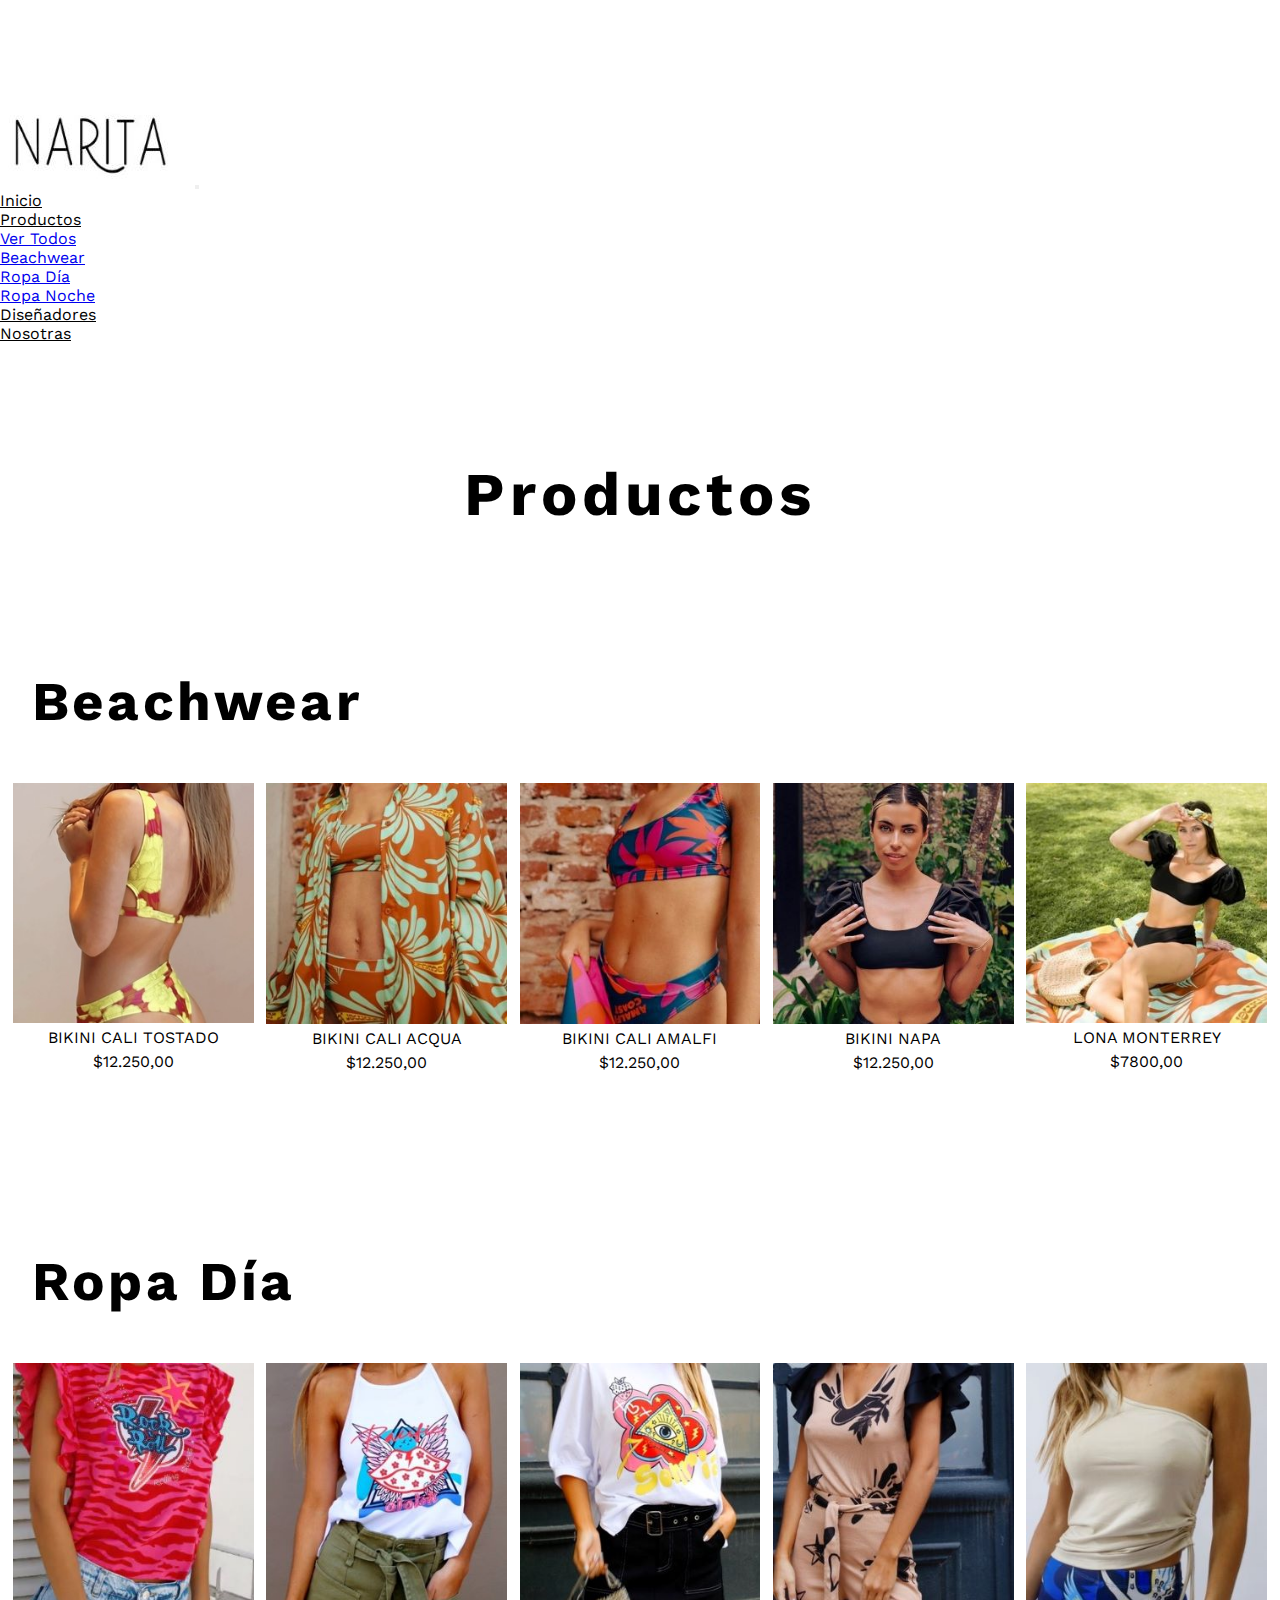
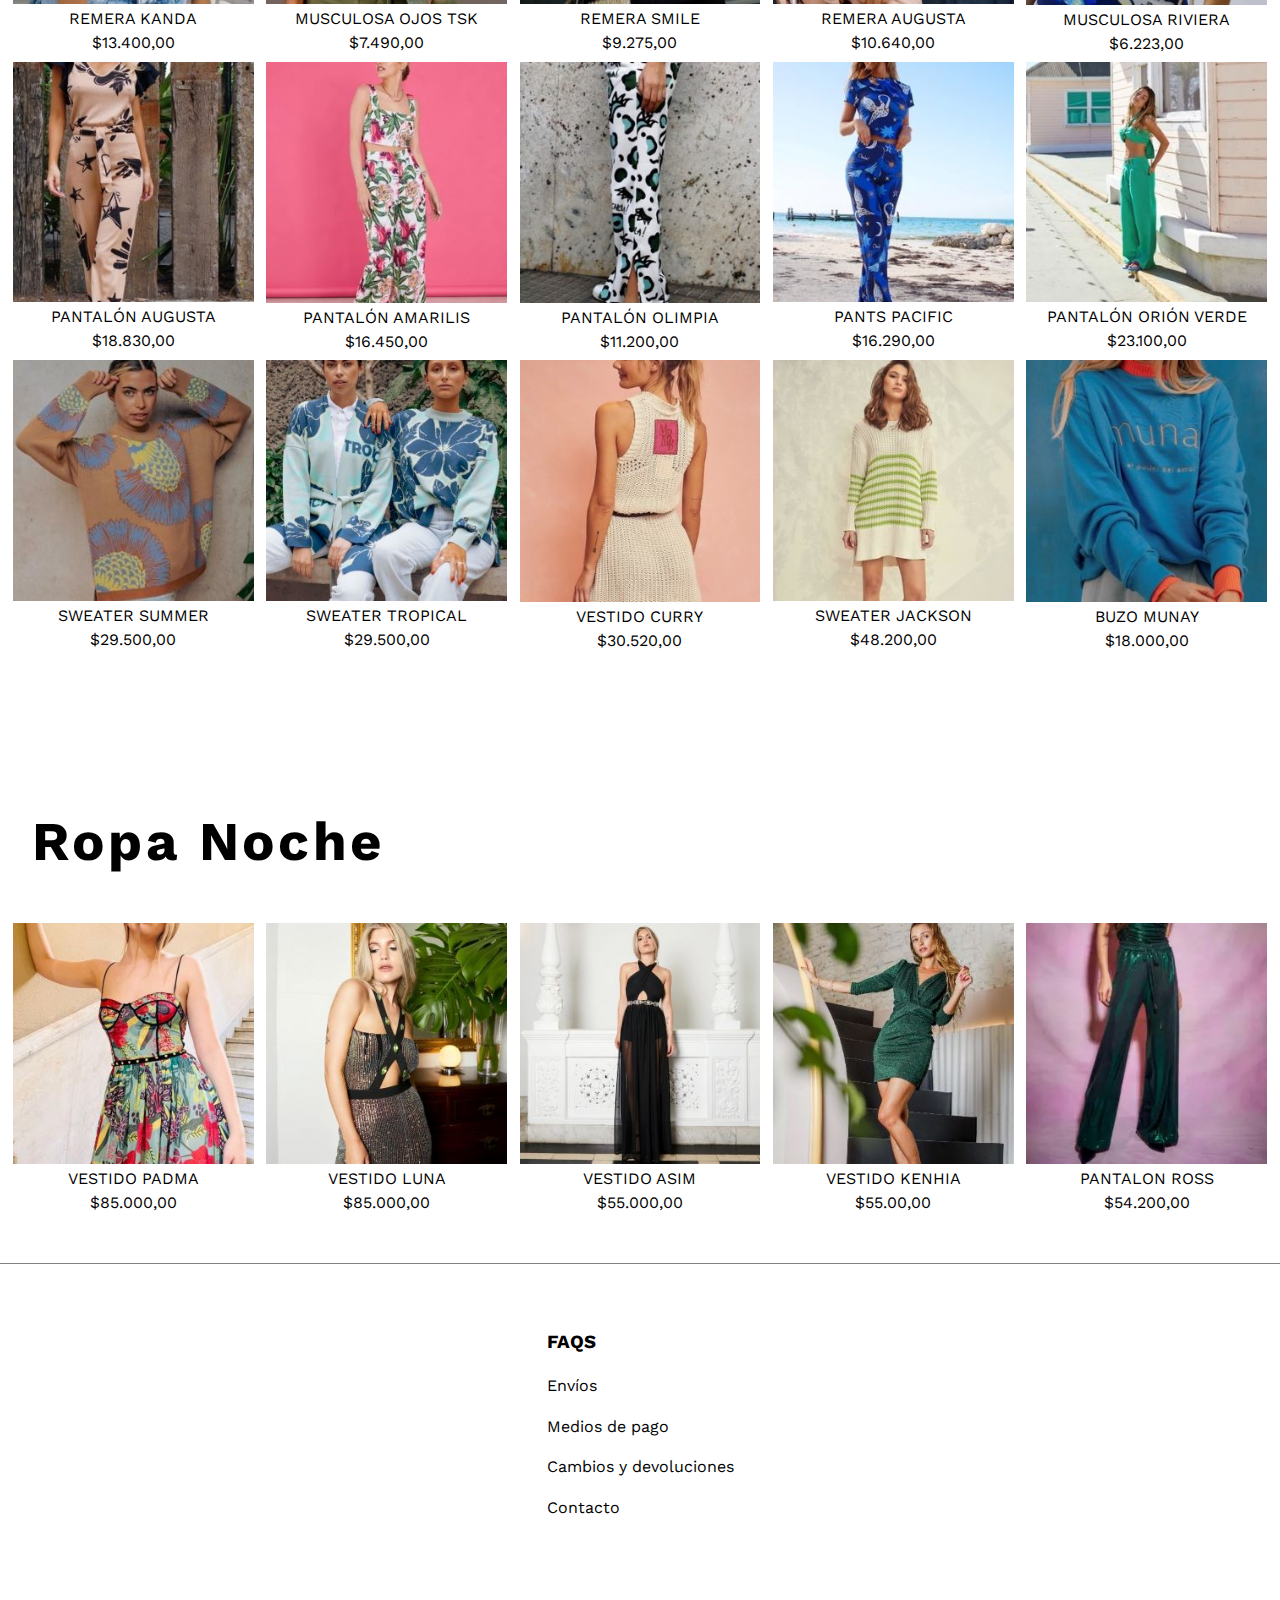
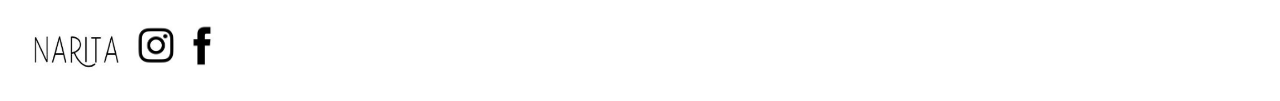
<file: paginas/productos.html>
<!DOCTYPE html>
<html lang="en">
    <head>
        <meta charset="UTF-8">
        <meta http-equiv="X-UA-Compatible" content="IE=edge">
        <meta name="viewport" content="width=device-width, initial-scale=1.0">
        <link rel="shortcut icon" href="../imagenes/naritafavicon.png" type="image/x-icon">
        <link href="https://cdn.jsdelivr.net/npm/bootstrap@5.3.0-alpha1/dist/css/bootstrap.min.css" rel="stylesheet" integrity="sha384-GLhlTQ8iRABdZLl6O3oVMWSktQOp6b7In1Zl3/Jr59b6EGGoI1aFkw7cmDA6j6gD" crossorigin="anonymous">
        <link rel="stylesheet" href="https://cdn.jsdelivr.net/npm/bootstrap-icons@1.10.3/font/bootstrap-icons.css">
        <link rel="stylesheet" href="../sass/style.css">
        <title>Productos Narita</title>
        <meta name="description" content="Colección ss23. Moda y tendencia. Descubrí los mejores looks online">
        <meta name="keywords" content="Narita, moda, ropa, beachwear, bikini, remeras, básicos, pantalones, Munay, Lamode, Marimba, Chelaloraa, Kenhia, Bonpland, envíos, cuotas sin interés">
    </head>

    <body>
        <header><!--Cabecera con logo y menú-->
            <nav class="navbar fixed-top navbar-expand-lg bg-white border border-dark-subtle">
                <div class="container-fluid">
                    <a class="navbar-brand " href="../index.html"> <img src="../imagenes/logo_narita.JPG" alt="Logo Narita" class="logonarita-class"></a>
                    <button class="navbar-toggler" type="button" data-bs-toggle="collapse" data-bs-target="#navbarNavDropdown" aria-controls="navbarNavDropdown" aria-expanded="false" aria-label="Toggle navigation">
                        <span class="navbar-toggler-icon"></span>
                    </button>
                    <div class="collapse navbar-collapse" id="navbarNavDropdown">
                        <ul class="navbar-nav">
                            <li class="nav-item">
                                <a class="nav-link active" aria-current="page" href="../index.html">Inicio</a>
                            </li>
                            <li class="nav-item dropdown">
                                <a class="nav-link dropdown-toggle" href="./productos.html" role="button" data-bs-toggle="dropdown" aria-expanded="false">Productos</a>
                                <ul class="dropdown-menu">
                                    <li><a class="dropdown-item" href="./productos.html">Ver Todos</a></li>
                                    <li><a class="dropdown-item" href="./productos.html#beachwear">Beachwear</a></li>
                                    <li><a class="dropdown-item" href="./productos.html#dia">Ropa Día</a></li>
                                    <li><a class="dropdown-item" href="./productos.html#noche">Ropa Noche</a></li>
                                </ul>
                            </li>
                            <li class="nav-item">
                                <a class="nav-link" href="./disenadores.html">Diseñadores</a>
                            </li>
                            <li class="nav-item">
                                <a class="nav-link" href="./nosotras.html">Nosotras</a>
                            </li>              
                        </ul>
                  </div>
                </div>
            </nav>
        </header>


        <main>    
            <div class="flex-tituloprincipal">
                <h1>Productos</h1> 
            </div>  
            
            <!--Beachwear-->
            <section id="beachwear">
                <div class="flex-subtitulo">
                    <h2 class="formato-subtitulo espacioparaid">Beachwear</h2>
                </div>
                
                <div class="galeria galeria-beachwear">

                    <div class="celda_galeria shadow p-3 mb-5 bg-body-tertiary rounded">
                        <img src="../imagenes/beachwear_1.jpeg" alt="Beachwear 1">
                        <p>BIKINI CALI TOSTADO</p>
                        <p>$12.250,00</p>
                    </div>
               
                    <div class="celda_galeria shadow p-3 mb-5 bg-body-tertiary rounded">
                        <img src="../imagenes/beachwear_2.jpeg" alt="Beachwear 2">
                        <p>BIKINI CALI ACQUA</p>
                        <p>$12.250,00</p>
                    </div>

                    <div class="celda_galeria shadow p-3 mb-5 bg-body-tertiary rounded">
                        <img src="../imagenes/beachwear_3.jpeg" alt="Beachwear 3">
                        <p>BIKINI CALI AMALFI</p>
                        <p>$12.250,00</p>
                    </div>

                    <div class="celda_galeria shadow p-3 mb-5 bg-body-tertiary rounded">
                        <img src="../imagenes/beachwear_4.jpeg" alt="Beachwear 4">
                        <p>BIKINI NAPA</p> 
                        <p>$12.250,00</p>
                    </div>
                    
                    <div class="celda_galeria shadow p-3 mb-5 bg-body-tertiary rounded">
                        <img src="../imagenes/beachwear_5.jpeg" alt="Beachwear 5">
                        <p>LONA MONTERREY</p>
                        <p>$7800,00</p>                
                    </div>

                </div>
            </section>

            <!--Día-->
            <section id="dia">
                <div class="flex-subtitulo">
                    <h2 class="formato-subtitulo espacioparaid" >Ropa Día</h2>
                </div>
               
                <div class="galeria galeria-dia">
                    <div class="celda_galeria shadow p-3 mb-5 bg-body-tertiary rounded">
                        <img src="../imagenes/dia_1.jpg" alt="Ropa de dia 1">       
                        <p>REMERA KANDA</p>
                        <p>$13.400,00</p>
                    </div>

                    <div class="celda_galeria shadow p-3 mb-5 bg-body-tertiary rounded">
                        <img src="../imagenes/dia_2.jpeg" alt="Ropa de dia 2">
                        <p>MUSCULOSA OJOS TSK</p>
                        <p>$7.490,00</p>
                    </div>

                    <div class="celda_galeria shadow p-3 mb-5 bg-body-tertiary rounded">
                        <img src="../imagenes/dia_3.jpeg" alt="Ropa de dia 3">  
                        <p>REMERA SMILE</p>
                        <p>$9.275,00</p>
                    </div>


                    <div class="celda_galeria shadow p-3 mb-5 bg-body-tertiary rounded">
                        <img src="../imagenes/dia_4.jpeg" alt="Ropa de dia 4">
                        <p>REMERA AUGUSTA</p>
                        <p>$10.640,00</p>
                    </div>
               
                    <div class="celda_galeria shadow p-3 mb-5 bg-body-tertiary rounded">
                        <img src="../imagenes/dia_5.jpeg" alt="Ropa de dia 5">
                        <p>MUSCULOSA RIVIERA</p>
                        <p>$6.223,00</p>
                    </div>
              
                    <div class="celda_galeria shadow p-3 mb-5 bg-body-tertiary rounded">
                        <img src="../imagenes/dia_6.jpeg" alt="Ropa de dia 6">
                        <p>PANTALÓN AUGUSTA</p> 
                        <p>$18.830,00</p>
                    </div>
                             
                    <div class="celda_galeria shadow p-3 mb-5 bg-body-tertiary rounded">
                        <img src="../imagenes/dia_7.jpeg" alt="Ropa de dia 7">      
                        <p>PANTALÓN AMARILIS</p> 
                        <p>$16.450,00</p>
                    </div>
                
                    <div class="celda_galeria shadow p-3 mb-5 bg-body-tertiary rounded">
                        <img src="../imagenes/dia_8.jpeg" alt="Ropa de dia 8">
                        <p>PANTALÓN OLIMPIA</p>
                        <p>$11.200,00</p>
                    </div>
              
                    <div class="celda_galeria shadow p-3 mb-5 bg-body-tertiary rounded">
                        <img src="../imagenes/dia_9.jpeg" alt="Ropa de dia 9">  
                        <p>PANTS PACIFIC</p>
                        <p>$16.290,00</p>
                    </div>

                    <div class="celda_galeria shadow p-3 mb-5 bg-body-tertiary rounded">
                        <img src="../imagenes/dia_10.jpeg" alt="Ropa de dia 10">
                        <p>PANTALÓN ORIÓN VERDE</p>  
                        <p>$23.100,00</p>  
                    </div>
                                         
                    <div class="celda_galeria shadow p-3 mb-5 bg-body-tertiary rounded">
                        <img src="../imagenes/dia_11.jpeg" alt="Ropa de dia 11">  
                        <p>SWEATER SUMMER</p> 
                        <p>$29.500,00</p>
                    </div>
                
                    <div class="celda_galeria shadow p-3 mb-5 bg-body-tertiary rounded">
                        <img src="../imagenes/dia_12.jpeg" alt="Ropa de dia 12">
                        <p>SWEATER TROPICAL</p>
                        <p>$29.500,00</p>
                    </div>

                    <div class="celda_galeria shadow p-3 mb-5 bg-body-tertiary rounded">
                        <img src="../imagenes/dia_13.jpeg" alt="Ropa de dia 13">
                        <p>VESTIDO CURRY</p>
                        <p>$30.520,00</p>
                    </div>

                    <div class="celda_galeria shadow p-3 mb-5 bg-body-tertiary rounded">
                        <img src="../imagenes/dia_14.jpeg" alt="Ropa de dia 14">
                        <p>SWEATER JACKSON</p>  
                        <p>$48.200,00</p>
                    </div>

                    <div class="celda_galeria shadow p-3 mb-5 bg-body-tertiary rounded">
                        <img src="../imagenes/dia_15.jpeg" alt="Ropa de dia 15">
                        <p>BUZO MUNAY</p>
                        <p>$18.000,00</p>
                    </div>
            
                  
                
                </div>
            </section>
            
            <!--Noche-->
            <section id="noche">

                <div class="flex-subtitulo" >
                    <h2 class="formato-subtitulo espacioparaid">Ropa Noche</h2>
                </div>
                            
                <div class="galeria galeria-noche">
                    <div class="celda_galeria shadow p-3 mb-5 bg-body-tertiary rounded">
                        <img src="../imagenes/noche_1.jpg" alt="Ropa de Noche 1">
                        <p>VESTIDO PADMA</p>
                        <p>$85.000,00</p>
                    </div>

                    <div class="celda_galeria shadow p-3 mb-5 bg-body-tertiary rounded">
                        <img src="../imagenes/noche_2.jpg" alt="Ropa de Noche 2">
                        <p>VESTIDO LUNA</p>
                        <p>$85.000,00</p>
                    </div>

                    <div class="celda_galeria shadow p-3 mb-5 bg-body-tertiary rounded">
                        <img src="../imagenes/noche_3.jpg" alt="Ropa de Noche 3"> 
                        <p>VESTIDO ASIM</p>
                        <p>$55.000,00</p>
                    </div>
                
                    <div class="celda_galeria shadow p-3 mb-5 bg-body-tertiary rounded">
                        <img src="../imagenes/noche_4.JPG" alt="Ropa de Noche 4">
                        <p>VESTIDO KENHIA</p>
                        <p>$55.00,00</p>
                    </div>

                    <div class="celda_galeria shadow p-3 mb-5 bg-body-tertiary rounded">
                        <img src="../imagenes/noche_5.jpg" alt="Ropa de Noche 5">
                        <p>PANTALON ROSS</p>
                        <p>$54.200,00</p>
                    </div>                     
                </div>
            </section>
        </main>

        <footer>
            <div class="flexcontainer_footer_padre">
                <ul class="flexcontainer_footer">
                    <li><h3>FAQS </h3></li>
                    <li><a href="./condiciones.html#envios">Envíos</a></li>
                    <li><a href="./condiciones.html#mediosdepago">Medios de pago</a></li>
                    <li><a href="./condiciones.html#cambiosydevoluciones">Cambios y devoluciones</a></li>
                    <li><a href="./nosotras.html#formulario">Contacto</a></li>
                </ul>
            </div>

            <div class="footer_redes">
                <img src="../imagenes/logo_narita.JPG" alt="Logo Narita">
                <a href="https://www.instagram.com/narita_moda/" target="_blank"><img src="../imagenes/logo_insta.JPG" alt="Logo Instagram"></a>
                <a href="https://www.facebook.com/people/narita_modayestilo/100063295504848/" target="_blank"><img src="../imagenes/logo_face.JPG" alt="Logo Facebook"></a>
            </div>
        </footer>
    
        <script src="https://cdn.jsdelivr.net/npm/bootstrap@5.3.0-alpha1/dist/js/bootstrap.bundle.min.js" integrity="sha384-w76AqPfDkMBDXo30jS1Sgez6pr3x5MlQ1ZAGC+nuZB+EYdgRZgiwxhTBTkF7CXvN" crossorigin="anonymous"></script>
        
    </body>

</html>
</file>
<file: sass/style.css>
@charset "UTF-8";
/*VARIABLES*/
@import url("https://fonts.googleapis.com/css2?family=Work+Sans:ital@0;1&display=swap");
main.container-index {
  display: flex;
  flex-direction: column;
  row-gap: 0, 5rem;
}
main.container-index div a.arubro:hover {
  color: rgb(230, 18, 166);
}
main.container-index div a.arubro {
  text-decoration: none;
  color: white;
}
main.container-index div a.arubro h2.rubro {
  font-size: 6vw;
  letter-spacing: 0.2rem;
  font-weight: 900;
}
main.container-index div a.arubro h1.rubro {
  font-size: 10vw;
  letter-spacing: 0.2rem;
  font-weight: 900;
  animation: ease-in portada 1.1s;
}
@keyframes portada {
  0% {
    transform: scale(0);
  }
  100% {
    transform: scale(1);
  }
}
main.container-index .todos {
  background-color: black;
  display: flex;
  justify-content: center;
  align-items: center;
  background-size: cover;
  background-repeat: no-repeat;
  background-position: center center;
  height: 100vh;
  background-image: url("../imagenes/capturenarita3.JPG");
}
main.container-index .beach {
  background-color: black;
  display: flex;
  justify-content: center;
  align-items: center;
  background-size: cover;
  background-repeat: no-repeat;
  background-position: center center;
  height: 100vh;
  background-image: url("../imagenes/capturebwkraked.JPEG");
}
main.container-index .day {
  background-color: black;
  display: flex;
  justify-content: center;
  align-items: center;
  background-size: cover;
  background-repeat: no-repeat;
  background-position: center center;
  height: 100vh;
  background-image: url("../imagenes/capturedia2.JPG");
}
main.container-index .night {
  background-color: black;
  display: flex;
  justify-content: center;
  align-items: center;
  background-size: cover;
  background-repeat: no-repeat;
  background-position: center center;
  height: 100vh;
  background-image: url("../imagenes/capturenochekraked2.jpg");
}

div.galeria {
  display: grid;
  grid-template-columns: 1fr 1fr 1fr 1fr 1fr;
  justify-content: space-around;
  gap: 1%;
  padding: 1%;
  padding-bottom: 4%;
}
div.galeria div.celda_galeria {
  display: flex;
  flex-direction: column;
  align-items: space-around;
  gap: 5px;
}
div.galeria div.celda_galeria img, div.galeria div.celda_galeria main div.gridpadre-disenadores iframe, main div.gridpadre-disenadores div.galeria div.celda_galeria iframe {
  width: 100%;
  transition: 0.5s ease all;
}
div.galeria div.celda_galeria img:hover, div.galeria div.celda_galeria main div.gridpadre-disenadores iframe:hover, main div.gridpadre-disenadores div.galeria div.celda_galeria iframe:hover {
  transform: scale(1.08);
}
div.galeria div.celda_galeria p {
  font-size: 1rem;
  text-align: center;
}

main div.gridpadre-disenadores {
  display: grid;
  grid-template-columns: 1fr 1fr;
  grid-template-rows: repeat(6, 1fr);
  justify-items: center;
  justify-content: center;
  align-items: center;
  padding: 10%;
  gap: 1%;
}
main div.gridpadre-disenadores img, main div.gridpadre-disenadores iframe {
  width: 95%;
  padding-right: 10%;
}
main div.gridpadre-disenadores iframe {
  height: 100%;
}

/*VARIABLES*/
div.paginacompartida {
  display: flex;
  justify-content: space-around;
  padding: 1%;
  padding-top: 8%;
}
div.paginacompartida div {
  display: flex;
  align-items: center;
  border: 2px inset rgb(230, 18, 166);
  width: 35%;
  justify-content: center;
  background-image: url("../imagenes/fondo3.JPG");
  background-repeat: no-repeat;
  background-attachment: fixed;
  background-size: cover;
  animation: ease-in retrato 40s;
}
div.paginacompartida div img.fotoretrato, div.paginacompartida main div.gridpadre-disenadores iframe.fotoretrato, main div.paginacompartida div.gridpadre-disenadores iframe.fotoretrato {
  padding: 1%;
  width: 90%;
  border: 2px solid white;
}
div.paginacompartida section {
  width: 60%;
  padding-left: 1%;
}
div.paginacompartida section p {
  text-align: justify;
  font-size: 1rem;
  padding-top: 1.5%;
}
div.paginacompartida section p.parrafo-resaltado {
  font-style: italic;
  font-weight: bold;
}

.flex-contacto {
  display: flex;
  align-items: center;
  padding-bottom: 4%;
}
.flex-contacto .itemscontacto {
  padding-top: 3%;
  display: flex;
  flex-direction: column;
}
.flex-contacto .itemscontacto .datos-contacto {
  display: flex;
  justify-content: flex-start;
  padding-left: 5%;
  padding-bottom: 1%;
}
.flex-contacto .itemscontacto .datos-contacto .datos-contacto-p {
  display: flex;
  flex-direction: column;
  justify-content: center;
  font-size: 1rem;
  padding-left: 1%;
}
.flex-contacto .itemscontacto .datos-contacto img, .flex-contacto .itemscontacto .datos-contacto main div.gridpadre-disenadores iframe, main div.gridpadre-disenadores .flex-contacto .itemscontacto .datos-contacto iframe {
  height: 2rem;
}
.flex-contacto .iframe {
  width: 50%;
  padding-right: 2%;
}

.flex-formulario {
  display: flex;
  justify-content: flex-start;
  padding-left: 15%;
  padding-bottom: 20%;
  padding-top: 4%;
}
.flex-formulario form fieldset {
  display: flex;
  flex-direction: column;
}
.flex-formulario form fieldset div {
  display: flex;
  flex-direction: column;
  padding-top: 4%;
}
.flex-formulario form fieldset #margen {
  margin-top: 2%;
}

div.espacio-parrafos {
  padding-bottom: 2%;
}
div.espacio-parrafos p.negrita {
  font-weight: bold;
  font-size: 1rem;
  text-indent: 0px;
  padding-left: 2%;
}
div.espacio-parrafos ul.items li {
  list-style: square;
}

#envios, #mediosdepago, #cambiosydevoluciones {
  padding-bottom: 10%;
}

/*VARIABLES*/
/*MAPAS*/
/*estilos generales*/
* {
  padding: 0;
  margin: 0;
}

body {
  background-color: white;
  color: black;
  font-family: "Work Sans", sans-serif;
  padding-top: 107.33px;
}

header nav div div ul li a.nav-link {
  color: black;
}
header nav div div ul li a.nav-link:hover {
  color: rgb(230, 18, 166);
}
header nav div div ul li ul li a.dropdown-item {
  font-size: 1rem;
}
header nav div div ul li ul li a.dropdown-item:hover {
  color: rgb(230, 18, 166);
}

main div.flex-tituloprincipal {
  display: flex;
  justify-content: center;
  line-height: 1.6;
  letter-spacing: 0.3rem;
  padding-top: 8%;
}
main div.flex-tituloprincipal h1 {
  font-size: 3.8rem;
}
main section div.flex-subtitulo {
  display: flex;
  justify-content: flex-start;
  padding-left: 2.5%;
  padding-top: 8%;
  line-height: 1.6;
  letter-spacing: 0.2rem;
}
main section div.flex-subtitulo h2.formato-subtitulo {
  font-size: 3.4rem;
  padding-bottom: 2%;
  padding-top: 1%;
}
main section div.flex-subtitulo h2.formato-subtitulo2 {
  font-size: 2.8rem;
  padding-bottom: 2%;
  padding-top: 1%;
}

/*footer*/
footer {
  list-style: none;
  border-top: solid 0.5px grey;
  padding-top: 5%;
  line-height: 1.6;
}
footer .flexcontainer_footer_padre {
  display: flex;
  justify-content: center;
  align-items: flex-end;
}
footer .flexcontainer_footer_padre .flexcontainer_footer {
  display: flex;
  flex-direction: column;
  align-items: flex-start;
  gap: 15px;
  padding-bottom: 4%;
}
footer .flexcontainer_footer_padre .flexcontainer_footer li {
  list-style: none;
}
footer .flexcontainer_footer_padre .flexcontainer_footer li a {
  color: black;
  font-size: 1rem;
  text-decoration: none;
}
footer .flexcontainer_footer_padre .flexcontainer_footer li a:hover {
  color: rgb(230, 18, 166);
}
footer .footer_redes {
  padding-left: 2%;
  padding-top: 4%;
  display: flex;
  justify-content: flex-start;
  align-items: flex-end;
  padding-bottom: 2%;
}
footer .footer_redes img, footer .footer_redes main div.gridpadre-disenadores iframe, main div.gridpadre-disenadores footer .footer_redes iframe {
  height: 5vh;
}
footer .footer_redes a img, footer .footer_redes a main div.gridpadre-disenadores iframe, main div.gridpadre-disenadores footer .footer_redes a iframe {
  height: 5vh;
}

/*MEDIA QUERIES*/
@media (max-width: 1200px) {
  /*PRODUCTOS*/
  .espacioparaid {
    margin-top: 5%;
  }
}
@media (max-width: 1000px) {
  /*PRODUCTOS*/
  .espacioparaid {
    margin-top: 8%;
  }
}
@media (max-width: 767px) {
  /*PRODUCTOS*/
  .espacioparaid {
    margin-top: 8%;
  }
  div.galeria {
    display: grid;
    grid-template-columns: 1fr 1fr;
  }
  div.galeria-dia, div.galeria-noche {
    padding-bottom: 40%;
  }
  div.galeria-beachwear, div.galeria-noche {
    grid-template-rows: repeat(3, 1fr);
  }
  div.galeria-dia {
    grid-template-rows: repeat(8, 1fr);
  }
  /*DISEÑADORES*/
  main div.gridpadre-disenadores {
    grid-template-columns: 1fr;
    grid-template-rows: 1fr 2fr 1fr 2fr 1fr 2fr 1fr 2fr;
  }
  /*NOSOTRAS*/
  div.paginacompartida {
    flex-direction: column;
    align-items: center;
  }
  div.paginacompartida div {
    width: 80%;
  }
  div.paginacompartida section {
    width: 80%;
  }
  .flex-contacto {
    flex-direction: column;
    align-items: flex-start;
  }
  .texto {
    padding-top: 6%;
  }
  .iframe {
    align-self: center;
  }
}
@media (max-width: 710px) {
  /*CONDICIONES*/
  main section div.flex-subtitulo h2.formato-subtitulo2 {
    font-size: 25px;
  }
}
@media (max-width: 651px) {
  main.container-index div.todos {
    background-image: url("../imagenes/capturenarita3movile.JPG");
    height: 80vh;
  }
  main.container-index div.beach {
    background-image: url("../imagenes/capturemovile.JPG");
    height: 80vh;
  }
  main.container-index div.day {
    background-image: url("../imagenes/capturemovileday.JPG");
    height: 80vh;
  }
  main.container-index div.night {
    background-image: url("../imagenes/capturemovilenight.JPG");
    height: 80vh;
  }
  /*PRODUCTOS*/
  .espacioparaid {
    margin-top: 12%;
  }
}
@media (max-width: 551px) {
  /*PRODUCTOS*/
  .espacioparaid {
    margin-top: 15%;
  }
}
@media (max-width: 451px) {
  main div.flex-tituloprincipal h1 {
    font-size: 32px;
  }
  /*CONDICIONES*/
  main section div.flex-subtitulo h2.formato-subtitulo {
    font-size: 28px;
  }
  /*PRODUCTOS*/
  .espacioparaid {
    margin-top: 20%;
  }
}
@media (max-width: 381px) {
  /*PRODUCTOS*/
  .espacioparaid {
    margin-top: 25%;
  }
  main section div.flex-subtitulo h2.formato-subtitulo2 {
    font-size: 15px;
  }
}
@media (max-width: 331px) {
  /*PRODUCTOS*/
  .espacioparaid {
    margin-top: 30%;
  }
}
@media (max-width: 287px) {
  body {
    padding-top: 147px;
  }
  .espacioparaid {
    margin-top: 50%;
  }
}/*# sourceMappingURL=style.css.map */
</file>
